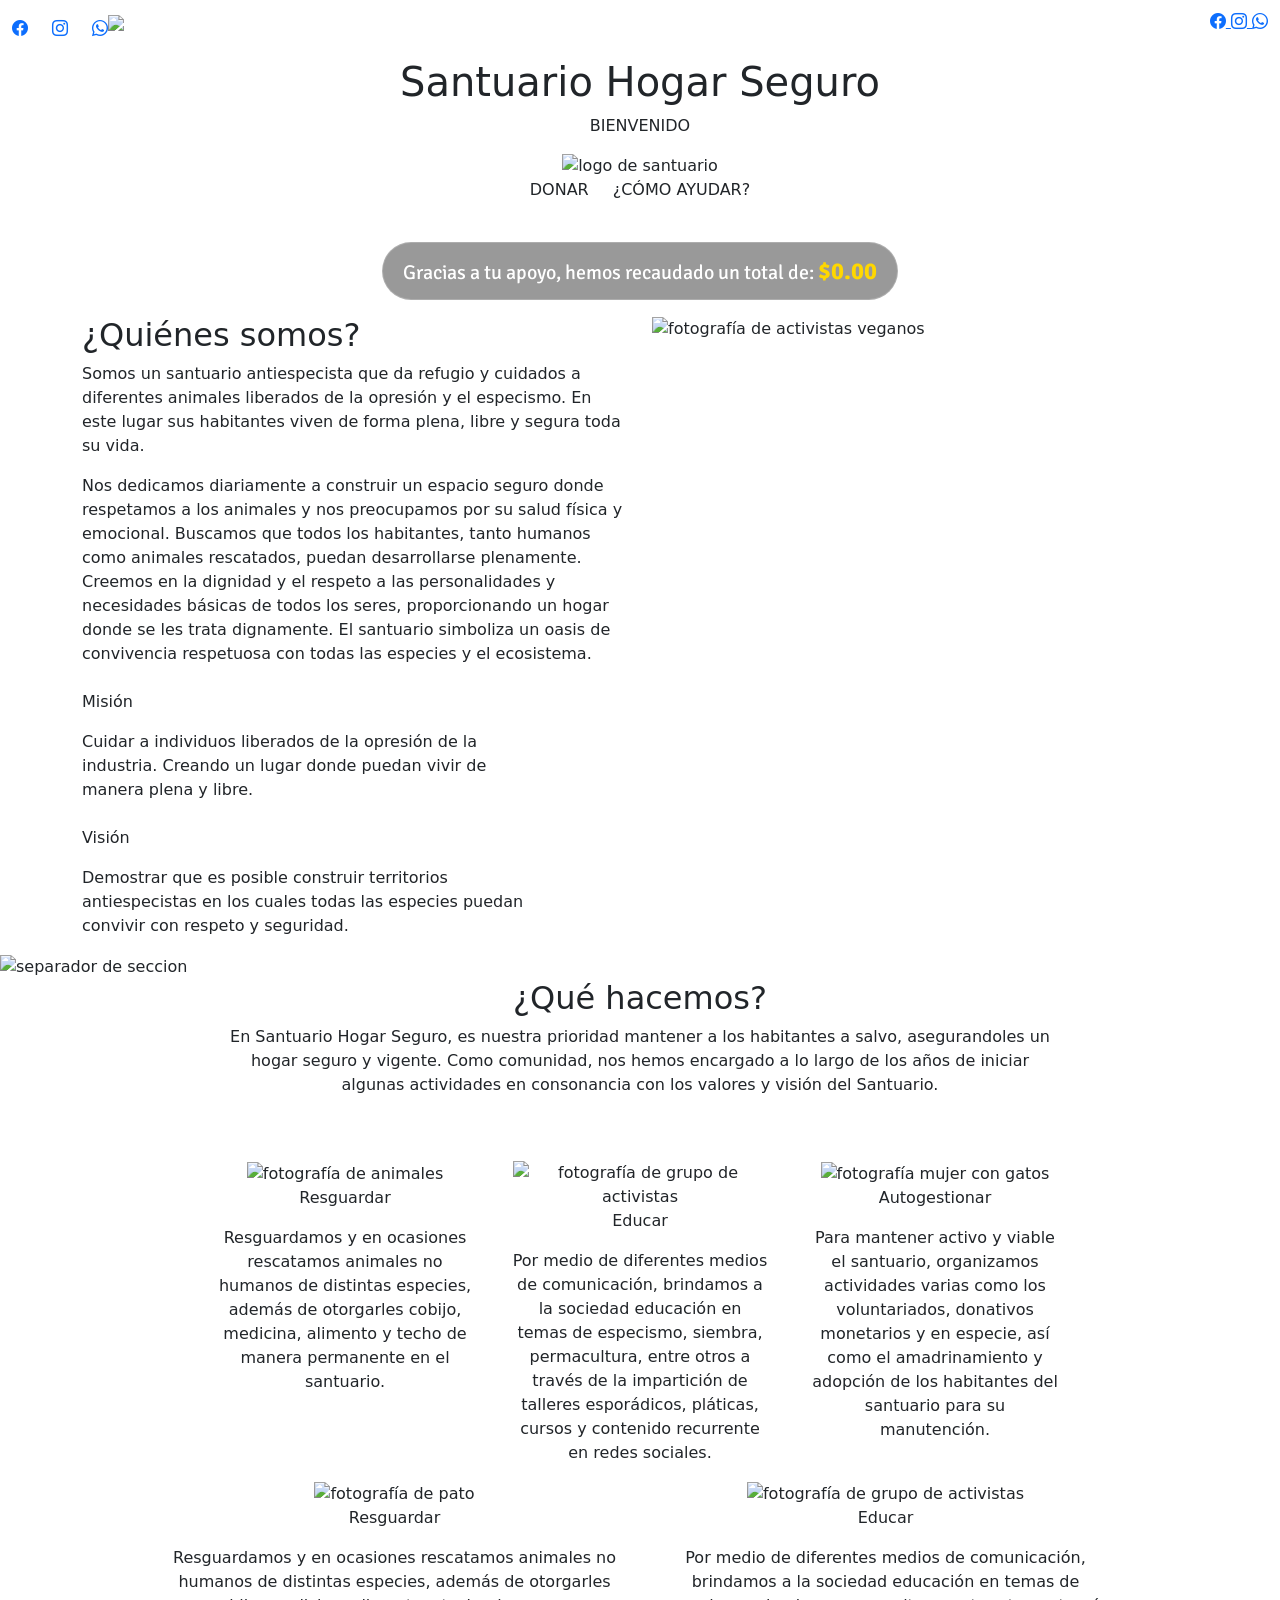
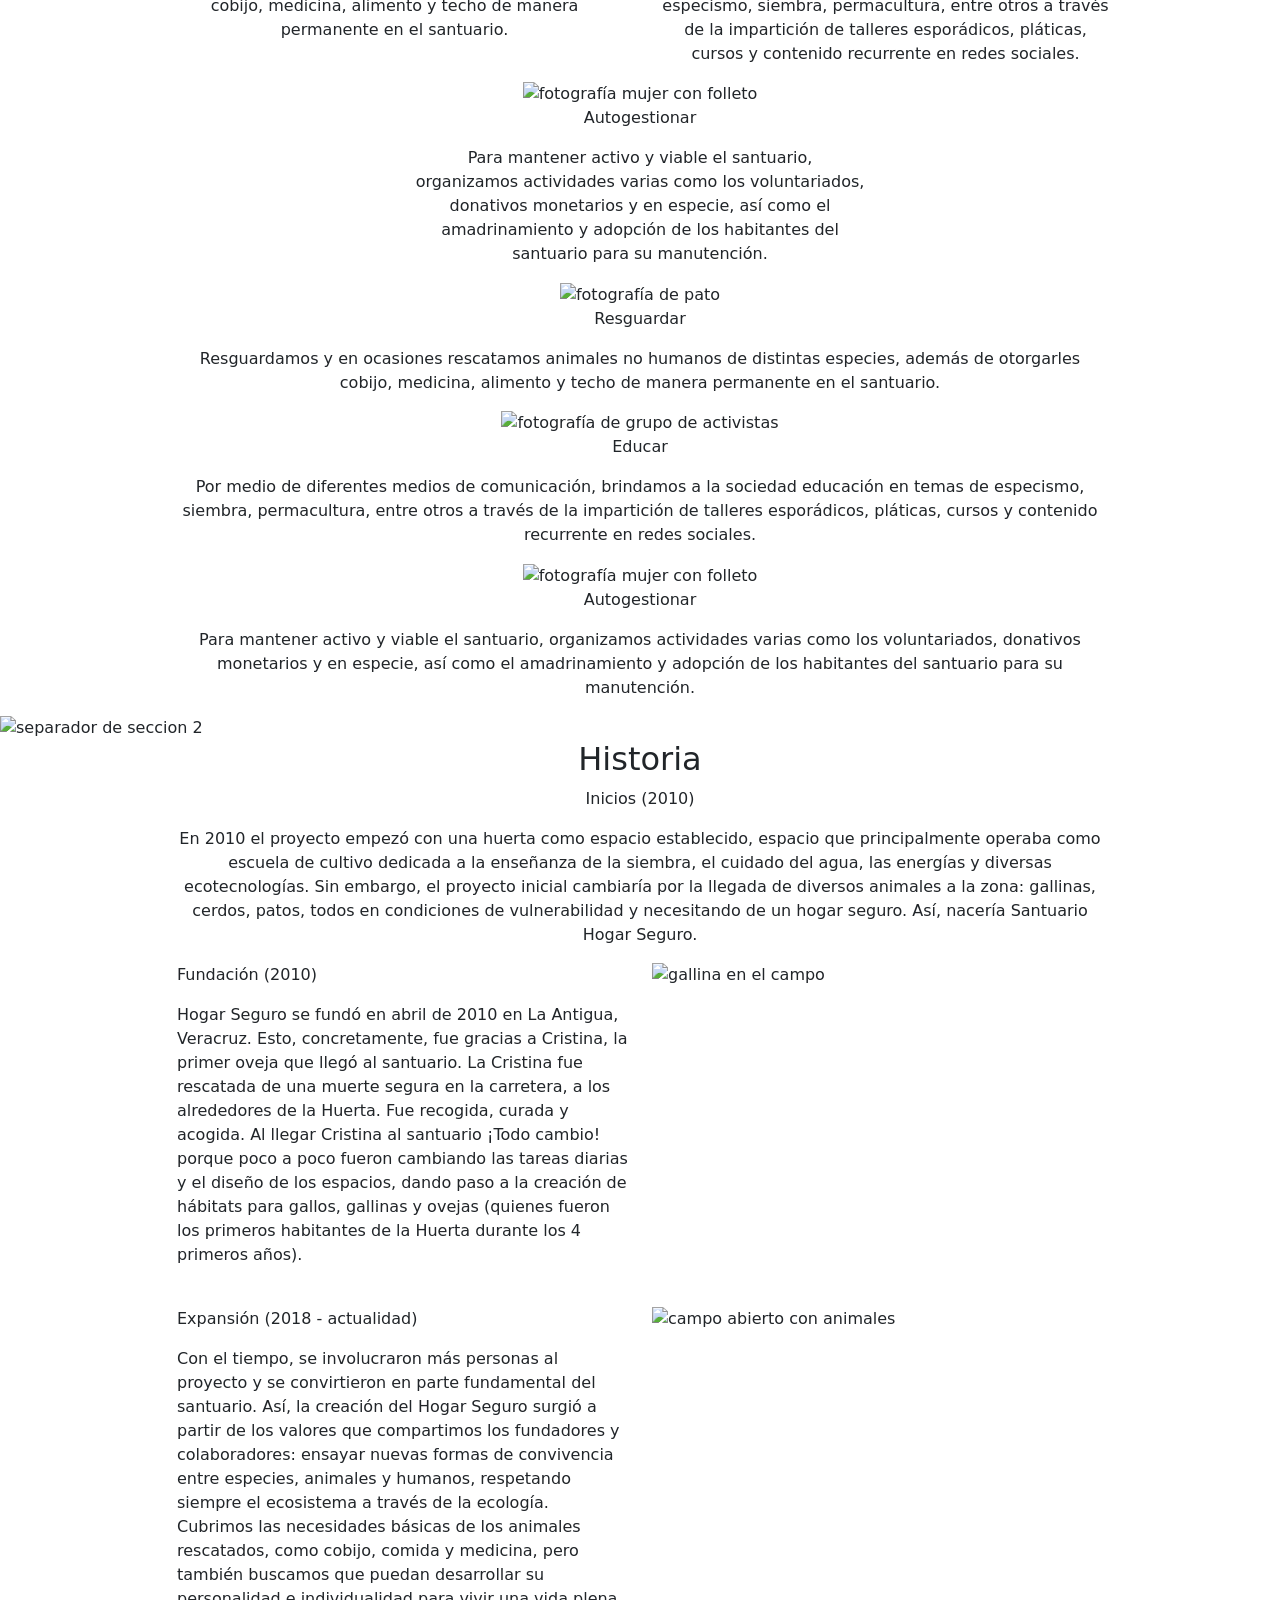
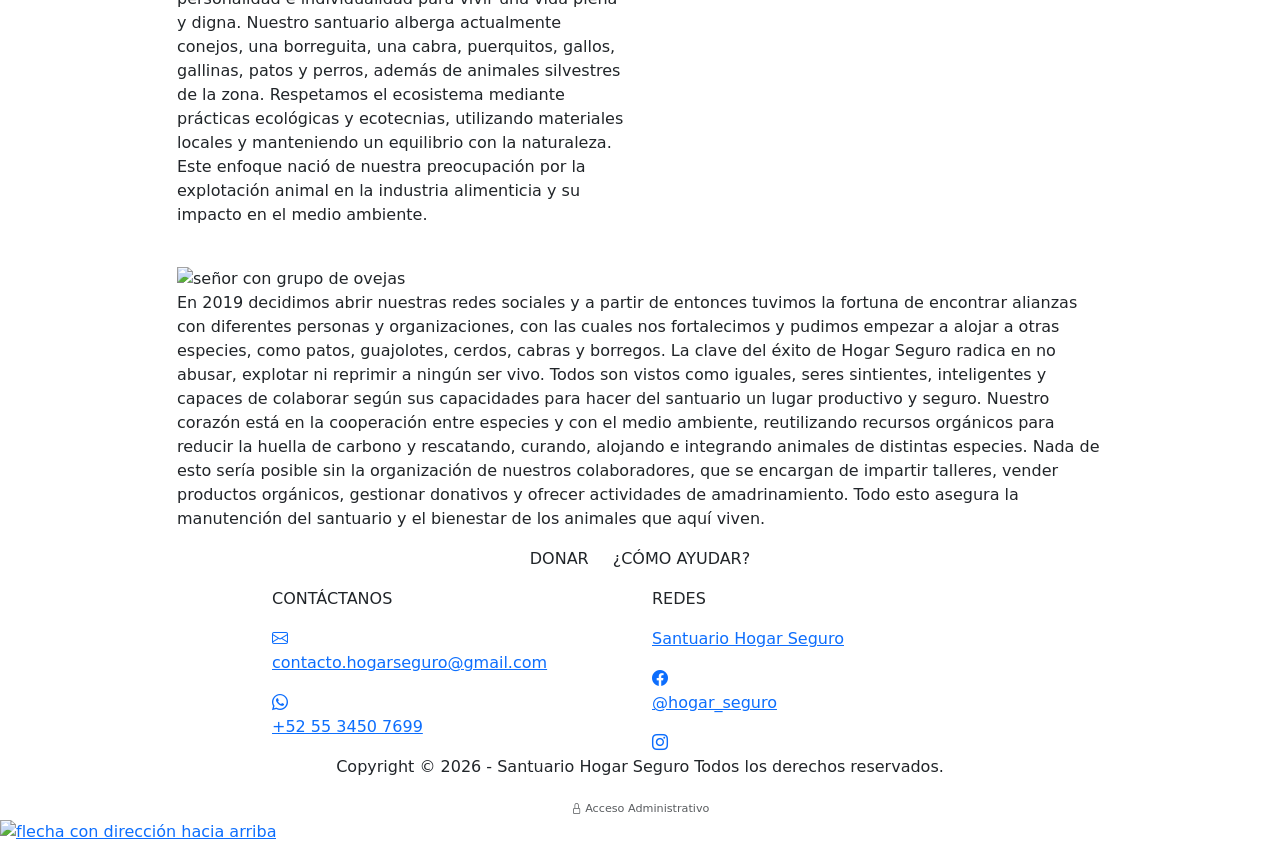
<file: src/main/resources/templates/index.html>
<!DOCTYPE html> <!--Estructura html 5-->
<html lang="es"> <!--Declaración lenguaje español-->

<head>
    <!--meta tags-->
    <meta charset="UTF-8">
    <meta name="viewport" content="width=device-width, initial-scale=1.0">
    <!--título-->
    <title>Inicio - Hogar Seguro</title>
    <!--meta descripción-->
    <meta name="description"
        content="Hogar Seguro es un refugio comprometido con el rescate animal y la educación sobre veganismo y antiespecismo. Conoce nuestra historia, cómo nos originamos y las actividades de nuestros colaboradores que trabajan incansablemente para brindar una vida segura a los animales rescatados mientras te contamos como nos dedicamos a la autogestión sostenible del santuario, promoviendo una comunidad de compasión y cuidado. Únete a nosotros y forma parte de este hermoso compromiso.">
    <!--favicon-->
    <link rel="icon" type="image/png" th:href="@{/favicon/favicon-96x96.png}" sizes="96x96" />
    <link rel="icon" type="image/svg+xml" th:href="@{/favicon/favicon.svg}" />
    <link rel="shortcut icon" th:href="@{/favicon/favicon.ico}" />
    <link rel="apple-touch-icon" sizes="180x180" th:href="@{/favicon/apple-touch-icon.png}" />
    <link rel="manifest" th:href="@{/favicon/site.webmanifest}" />
    <!--Tipografías-->
    <link rel="preconnect" href="https://fonts.googleapis.com">
    <link rel="preconnect" href="https://fonts.gstatic.com" crossorigin>
    <link href="https://fonts.googleapis.com/css2?family=Signika:wght@300..700&display=swap" rel="stylesheet">
    <link href="https://fonts.googleapis.com/css2?family=Open+Sans:ital,wght@0,300..800;1,300..800&display=swap"
        rel="stylesheet">
    <!--hoja de estilos bootstrap-->
    <link href="https://cdn.jsdelivr.net/npm/bootstrap@5.3.3/dist/css/bootstrap.min.css" rel="stylesheet"
        integrity="sha384-QWTKZyjpPEjISv5WaRU9OFeRpok6YctnYmDr5pNlyT2bRjXh0JMhjY6hW+ALEwIH" crossorigin="anonymous">
    <!--biblioteca iconos bootsrap-->
    <link rel="stylesheet" href="https://cdn.jsdelivr.net/npm/bootstrap-icons@1.11.3/font/bootstrap-icons.min.css">
    <!--hoja de estilos css-->
    <link rel="stylesheet" th:href="@{/css/style.css}">
</head>

<body>

<!--nav-->
    <!-- MÓDULO GENERAL NAVBAR BOOTSTRAP 5 -->
    <nav class="navbar navbar-expand-lg navbar-dark fondo-nav sticky-top" id="menu">

        <!-- CONTAINER O CONTAINER FLUID -->
        <div class="container-fluid nav-contenedor">

            <!--nav de arriba-->
            <div class="row align-items-center justify-content-end fila-nav">

                <div class="col-auto">
                    <a href="javascript:void(0);">
                        <i class="bi bi-facebook"></i>
                    </a>
                </div>

                <div class="col-auto">
                    <a href="javascript:void(0);">
                        <i class="bi bi-instagram"></i>
                    </a>
                </div>

                <div class="col-auto">
                    <a href="https://wa.me/1234567890" target="_blank">
                        <i class="bi bi-whatsapp"></i>
                    </a>
                </div>
            </div>


            <!--nav de abajo-->
            <!-- LOGO - PUEDE SER IMAGEN O TEXTO -->
            <a class="navbar-brand col-1" href="#">
                <img th:src="@{/imagenes/logo-nav.png}" alt="logo de santuario" class="img-fluid">
            </a>


            <!-- BOTÓN MENÚ DE HAMBURGUESA -->
            <button class="navbar-toggler collapsed" type="button" data-bs-toggle="collapse" data-bs-target="#menu02">
                <span class="navbar-toggler-icon"></span>
            </button>

            <!-- CONTENEDOR LISTA DE VÍNCULOS -->
            <div class="navbar-collapse ml-auto collapse mt-auto nav-abajo" id="menu02">
                <ul class="navbar-nav ms-auto mb-2 mb-lg-0 text-center hamburguesa-colapsado">
                    <!-- me-auto=IZQUIERDA / ms-auto=DERECHA -->
                    <li class="nav-item active">
                        <a class="nav-link inicio" th:href="@{/}">
                            INICIO <i class="bi bi-house-door-fill"></i>
                        </a>
                    </li>
                    <li class="nav-item">
                        <a class="nav-link habitantes" th:href="@{/habitantes}">
                            HABITANTES <i class="bi bi-piggy-bank"></i>
                        </a>
                    </li>
                    <li class="nav-item">
                        <a class="nav-link ayudar" th:href="@{/como-ayudar}">
                            ¿CÓMO AYUDAR? <i class="bi bi-chat-square-heart-fill"></i>
                        </a>
                    </li>

                    <li class="nav-abajo-redes">
                        <a href="javascript:void(0);">
                            <i class="bi bi-facebook"></i>
                        </a>
                        <a href="javascript:void(0);">
                            <i class="bi bi-instagram"></i>
                        </a>
                          <a href="https://wa.me/525534507699" target="_blank">
                            <i class="bi bi-whatsapp"></i>
                        </a>
                    </li>
                </ul>
            </div>
        </div>
    </nav>

<!--header-->
    <header>
        <!--img-hero con logo-->
        <div class="container-fluid hero-logo index">

            <div class="row text-center">
                <div class="col">
                    <h1>Santuario Hogar Seguro</h1>
                    <p class="bienvenido-p">BIENVENIDO</p>
                    <img th:src="@{/imagenes/logo.png}" alt="logo de santuario">
                </div>
            </div>

            <div class="row text-center justify-content-center">
                <div class="col-12 col-md-auto boton1">
                    <a th:href="@{/donar}">
                        <p>DONAR</p>
                    </a>
                </div>
                <div class="col-12 col-md-auto boton2">
                    <a th:href="@{/como-ayudar#seccion-como-ayudar}">
                        <p>¿CÓMO AYUDAR?</p>
                    </a>
                </div>
            </div>


            <!--MENSAJE MONTO RECAUDADO-->
            <div class="row text-center mt-4">
                <div class="col-12">
                    <p style="display: inline-block; background: rgba(0, 0, 0, 0.4); padding: 10px 20px; border-radius: 50px; color: white; font-family: 'Signika', sans-serif; font-size: 20px; border: 1px solid rgba(255,255,255,0.2);">
                        Gracias a tu apoyo, hemos recaudado un total de: 
                        <span style="color: #FFD700; font-weight: bold; font-size: 24px;" 
                              th:text="${#numbers.formatCurrency(totalCollected)}">
                              $0.00
                        </span> 
                    </p>
                </div>
            </div>



        </div>
    </header>

<!--section-1-quienes-->
    <section class="quienes-somos">
        <div class="container contenedor-quienes">
            <div class="row justify-content-center">

                <div class="col-lg-6">
                    <div class="row gy-2">

                        <div class="col-12">
                            <h2>¿Quiénes somos?</h2>
                            <p>Somos un santuario antiespecista que da refugio y cuidados a diferentes animales
                                liberados de la opresión y el especismo. En este lugar sus habitantes viven de forma
                                plena, libre y segura toda su vida.</p>
                            <p>Nos dedicamos diariamente a construir un espacio seguro donde respetamos a los animales y
                                nos preocupamos por su salud física y emocional. Buscamos que todos los habitantes,
                                tanto humanos como animales rescatados, puedan desarrollarse plenamente. Creemos en la
                                dignidad y el respeto a las personalidades y necesidades básicas de todos los seres,
                                proporcionando un hogar donde se les trata dignamente. El santuario simboliza un oasis
                                de convivencia respetuosa con todas las especies y el ecosistema.</p>
                        </div>

                        <div class="col-lg-11 col-xl-10 mision">
                            <p><span>Misión</span></p>
                            <p>Cuidar a individuos liberados de la opresión de la industria. Creando un lugar donde
                                puedan vivir de manera plena y libre.</p>
                        </div>
                        <div class="col-lg-11 col-xl-10 vision">
                            <p><span>Visión</span></p>
                            <p>Demostrar que es posible construir territorios antiespecistas en los cuales todas las
                                especies puedan convivir con respeto y seguridad.</p>
                        </div>

                    </div>
                </div>

                <div class="col-lg-6 imagen-quienes">
                    <img th:src="@{/imagenes/quienes.jpg}" alt="fotografía de activistas veganos" class="img-fluid">
                </div>

            </div>
        </div>

        <div class="container-fluid px-0">
            <div class="row mx-0">
                <div class="col px-0">
                    <img th:src="@{/imagenes/sep1.jpg}" alt="separador de seccion">
                </div>
            </div>
        </div>

    </section>


<!--section-2-que-->
    <section class="que-hacemos">

        <div class="container contenedor-que">

            <div class="row justify-content-center text-center pb-5">

                <div class="col-12 col-md-10 col-lg-9">
                    <h2>¿Qué hacemos?</h2>
                    <p class="p-inicial">En Santuario Hogar Seguro, es nuestra prioridad mantener a los habitantes
                        a salvo,
                        asegurandoles un hogar seguro y vigente. Como comunidad,
                        nos hemos encargado a lo largo de los años de iniciar algunas actividades en consonancia con
                        los
                        valores y visión del Santuario.</p>
                </div>

            </div>


            <!--cajas abajo-->
            <!--1 estructura cajas (col-xl-3)-->
            <div class="container que-position-relative uno">

                <div class="row rectangulo-que">
                    <div class="col"></div>
                </div>

                <div class="row justify-content-center text-center cuadros que-position-relative">

                    <div class="col-10 col-md-5 col-xl-3 mx-2 cuadro-1">
                        <img th:src="@{/imagenes/resguardar.jpg}" alt="fotografía de animales">
                        <p><span>Resguardar</span></p>
                        <p>Resguardamos y en ocasiones rescatamos animales no humanos de distintas especies, además de
                            otorgarles cobijo, medicina, alimento y techo de manera permanente en el santuario.</p>
                    </div>

                    <div class="col-10 col-md-5 col-xl-3 mx-2 cuadro-2">
                        <img th:src="@{/imagenes/educar.jpg}" alt="fotografía de grupo de activistas">
                        <p><span>Educar</span></p>
                        <p>Por medio de diferentes medios de comunicación, brindamos a la sociedad educación en temas de
                            especismo, siembra, permacultura, entre otros a través de la impartición de talleres
                            esporádicos, pláticas, cursos y contenido recurrente en redes sociales.</p>
                    </div>

                    <div class="col-10 col-md-5 col-xl-3 mx-2 cuadro-3">
                        <img th:src="@{/imagenes/autogestionar.jpg}" alt="fotografía mujer con gatos">
                        <p><span>Autogestionar</span></p>
                        <p>Para mantener activo y viable el santuario, organizamos actividades varias como los
                            voluntariados, donativos monetarios y en especie, así como el amadrinamiento y adopción de
                            los
                            habitantes del santuario para su manutención.</p>
                    </div>

                </div>
            </div>

        </div>


        <!--2 estructura cajas (col-md-5)-->
        <div class="container que-position-relative dos">

            <div class="row rectangulo-que">
                <div class="col"></div>
            </div>

            <div class="row justify-content-center text-center cuadros que-position-relative">

                <div class="col-10 col-md-5 mx-2 cuadro-1">
                    <img th:src="@{/imagenes/resguardar.jpg}" alt="fotografía de pato">
                    <p><span>Resguardar</span></p>
                    <p>Resguardamos y en ocasiones rescatamos animales no humanos de distintas especies, además de
                        otorgarles cobijo, medicina, alimento y techo de manera permanente en el santuario.</p>
                </div>

                <div class="col-10 col-md-5 mx-2 cuadro-2">
                    <img th:src="@{/imagenes/educar.jpg}" alt="fotografía de grupo de activistas">
                    <p><span>Educar</span></p>
                    <p>Por medio de diferentes medios de comunicación, brindamos a la sociedad educación en temas de
                        especismo, siembra, permacultura, entre otros a través de la impartición de talleres
                        esporádicos, pláticas, cursos y contenido recurrente en redes sociales.</p>
                </div>

            </div>

        </div>


        <div class="container que-position-relative dos">

            <div class="row rectangulo-que">
                <div class="col"></div>
            </div>

            <div class="row justify-content-center text-center cuadros que-position-relative">

                <div class="col-10 col-md-5 mx-2 cuadro-3">
                    <img th:src="@{/imagenes/autogestionar.jpg}" alt="fotografía mujer con folleto">
                    <p><span>Autogestionar</span></p>
                    <p>Para mantener activo y viable el santuario, organizamos actividades varias como los
                        voluntariados, donativos monetarios y en especie, así como el amadrinamiento y adopción de
                        los
                        habitantes del santuario para su manutención.</p>
                </div>

            </div>

        </div>


        <!--3 estrucutra cajas (col-12)-->
        <div class="container que-position-relative tres">

            <div class="row rectangulo-que">
                <div class="col"></div>
            </div>

            <div class="row justify-content-center text-center cuadros que-position-relative">

                <div class="col-10 mx-2 cuadro-1">
                    <img th:src="@{/imagenes/resguardar.jpg}" alt="fotografía de pato">
                    <p><span>Resguardar</span></p>
                    <p>Resguardamos y en ocasiones rescatamos animales no humanos de distintas especies, además de
                        otorgarles cobijo, medicina, alimento y techo de manera permanente en el santuario.</p>
                </div>

            </div>

        </div>


        <div class="container que-position-relative tres">

            <div class="row rectangulo-que">
                <div class="col"></div>
            </div>

            <div class="row justify-content-center text-center cuadros que-position-relative">

                <div class="col-10 mx-2 cuadro-2">
                    <img th:src="@{/imagenes/educar.jpg}" alt="fotografía de grupo de activistas">
                    <p><span>Educar</span></p>
                    <p>Por medio de diferentes medios de comunicación, brindamos a la sociedad educación en temas de
                        especismo, siembra, permacultura, entre otros a través de la impartición de talleres
                        esporádicos, pláticas, cursos y contenido recurrente en redes sociales.</p>
                </div>

            </div>

        </div>


        <div class="container que-position-relative tres">

            <div class="row rectangulo-que">
                <div class="col"></div>
            </div>

            <div class="row justify-content-center text-center cuadros que-position-relative">

                <div class="col-10 mx-2 cuadro-3">
                    <img th:src="@{/imagenes/autogestionar.jpg}" alt="fotografía mujer con folleto">
                    <p><span>Autogestionar</span></p>
                    <p>Para mantener activo y viable el santuario, organizamos actividades varias como los
                        voluntariados, donativos monetarios y en especie, así como el amadrinamiento y adopción de
                        los
                        habitantes del santuario para su manutención.</p>
                </div>

            </div>

        </div>


        <!--separador-->
        <div class="container-fluid px-0">
            <div class="row mx-0">
                <div class="col px-0">
                    <img th:src="@{/imagenes/sep3.jpg}" alt="separador de seccion 2" class="img-fluid">
                </div>
            </div>
        </div>

    </section>


<!--section-3-historia-->
    <section class="historia">

        <div class="container contenedor-historia">

            <div class="row justify-content-center text-center fila-historia1">
                <div class="col-md-10 col-xl-10">
                    <h2>Historia</h2>
                    <p><span>Inicios (2010)</span></p>
                    <p>En 2010 el proyecto empezó con una huerta como espacio establecido, espacio que
                        principalmente
                        operaba como
                        escuela de cultivo dedicada a la enseñanza de la siembra, el cuidado del agua, las
                        energías
                        y diversas ecotecnologías.
                        Sin embargo, el proyecto inicial cambiaría por la llegada de diversos animales a la zona:
                        gallinas, cerdos, patos, todos
                        en condiciones de vulnerabilidad y necesitando de un hogar seguro. Así, nacería Santuario
                        Hogar Seguro.</p>
                </div>
            </div>

            <div class="row justify-content-center mb-4">
                <div class="col-md-10 col-xl-5 col-fundacion">
                    <p><span>Fundación (2010)</span></p>
                    <p>Hogar Seguro se fundó en abril de 2010 en La Antigua, Veracruz. Esto,
                        concretamente,
                        fue gracias a Cristina, la primer oveja que llegó al santuario. La Cristina fue rescatada de
                        una
                        muerte segura en la carretera, a los alrededores de la Huerta. Fue recogida, curada y
                        acogida.

                        Al llegar Cristina al santuario ¡Todo cambio! porque poco a poco fueron cambiando las tareas
                        diarias y el diseño de los espacios, dando paso a la creación de hábitats para gallos,
                        gallinas
                        y ovejas (quienes fueron los primeros habitantes
                        de la Huerta durante los 4 primeros años). </p>
                </div>
                <div class="col-md-10 col-xl-5">
                    <img th:src="@{/imagenes/gallina.jpg}" alt="gallina en el campo" class="w-100">
                </div>
            </div>

            <div class="row justify-content-center mb-4">
                <div class="col-md-10 col-xl-5 col-expansion">
                    <p><span>Expansión (2018 - actualidad)</span></p>
                    <p>Con el tiempo, se involucraron más personas al proyecto
                        y se convirtieron en parte fundamental del santuario.

                        Así, la creación del Hogar Seguro surgió a
                        partir de los valores que compartimos los fundadores y colaboradores: ensayar nuevas formas
                        de
                        convivencia
                        entre especies, animales y humanos, respetando siempre
                        el ecosistema a través de la ecología. Cubrimos las necesidades básicas de los animales
                        rescatados, como
                        cobijo, comida y medicina, pero también buscamos que puedan desarrollar su personalidad e
                        individualidad para
                        vivir una vida plena y digna.

                        Nuestro santuario alberga actualmente conejos, una borreguita, una cabra, puerquitos,
                        gallos,
                        gallinas, patos
                        y perros, además de animales silvestres de la zona. Respetamos el ecosistema mediante
                        prácticas
                        ecológicas y ecotecnias, utilizando materiales locales y manteniendo un equilibrio con
                        la
                        naturaleza. Este enfoque nació de nuestra preocupación por la explotación animal en
                        la industria alimenticia y su impacto en el medio ambiente.</p>
                </div>

                <div class="col-md-10 col-xl-5">
                    <img th:src="@{/imagenes/historia-2.jpg}" alt="campo abierto con animales" class="w-100">
                </div>
            </div>

            <div class="row justify-content-center">
                <div class="col-md-10 col-2018">
                    <img th:src="@{/imagenes/historia-3.jpg}" alt="señor con grupo de ovejas" class="img-fluid">
                    <p>En 2019 decidimos abrir nuestras redes sociales y a partir de entonces tuvimos la fortuna de
                        encontrar alianzas con diferentes personas y organizaciones, con las cuales nos fortalecimos
                        y
                        pudimos empezar a alojar a otras especies, como patos, guajolotes, cerdos, cabras y
                        borregos.

                        La clave del éxito de Hogar Seguro radica en no abusar, explotar ni reprimir a ningún
                        ser
                        vivo. Todos son vistos como iguales, seres sintientes, inteligentes y capaces de colaborar
                        según
                        sus capacidades para hacer del santuario un lugar productivo y seguro. Nuestro corazón está
                        en
                        la cooperación entre especies y con el medio ambiente, reutilizando recursos orgánicos para
                        reducir la huella de carbono y rescatando, curando, alojando e integrando animales de
                        distintas
                        especies.

                        Nada de esto sería posible sin la organización de nuestros colaboradores, que se encargan de
                        impartir talleres, vender productos orgánicos, gestionar donativos y ofrecer actividades de
                        amadrinamiento. Todo esto asegura la manutención del santuario y el bienestar de los
                        animales
                        que aquí viven.
                    </p>
                </div>

            </div>
        </div>


        <div class="container contenedor-botones">
            <div class="row text-center justify-content-center">
                <div class="col-12 col-md-auto boton1">
                    <a th:href="@{/donar}">
                        <p>DONAR</p>
                    </a>
                </div>
                <div class="col-12 col-md-auto boton2">
                    <a th:href="@{/como-ayudar#seccion-como-ayudar}">
                        <p>¿CÓMO AYUDAR?</p>
                    </a>
                </div>
            </div>
        </div>

    </section>


<!--footer-->
    <footer>
        <div class="container">

            <div class="row justify-content-center">

                <div class="col-auto col-xl-4 columna1">
                    <p class="contactanos">CONTÁCTANOS</p>
                    <div class="icono-texto contacta">
                        <a href="mailto:contacto.hogarseguro@gmail.com" target="_blank">
                            <i class="bi bi-envelope"></i>
                            <p>contacto.hogarseguro@gmail.com</p>
                        </a>
                    </div>

                    <div class="icono-texto contacta">
                        <a href="https://wa.me/525534507699" target="_blank">
                            <i class="bi bi-whatsapp"></i>
                            <p>+52 55 3450 7699</p>
                        </a>
                    </div>
                </div>

                <div class="col-auto col-md-5 col-xl-4 columna2">
                    <p class="redes">REDES</p>
                    <div class="icono-texto media">
                        <a href="javascript:void(0);">
                            <p>Santuario Hogar Seguro</p>
                            <i class="bi bi-facebook"></i>
                        </a>
                    </div>

                    <div class="icono-texto media">
                        <a href="javascript:void(0);">
                            <p>@hogar_seguro</p>
                            <i class="bi bi-instagram"></i>
                        </a>
                    </div>
                </div>
            </div>

            <div class="row justify-content-center text-center">
                <div class="col-9 col-md-8 copy">
                    <p>Copyright © 2026 - Santuario Hogar Seguro Todos los derechos reservados.</p>
                    <a th:href="@{/login}" class="text-decoration-none text-muted" style="font-size: 0.7rem;">
                        <i class="bi bi-lock"></i> Acceso Administrativo
                    </a>
                </div>
            </div>

        </div>
    </footer>


<!--flecha fija-->
    <a href="#menu02" class="hacia-arriba">
        <img th:src="@{/imagenes/flecha-fija.png}" alt="flecha con dirección hacia arriba">
    </a>



<!--script smooth scrolling-->
    <script src="https://ajax.googleapis.com/ajax/libs/jquery/3.3.1/jquery.min.js"></script>
    <script>
        $(document).ready(function () {
            // Add smooth scrolling to all links
            $("a").on('click', function (event) {
                // Make sure this.hash has a value before overriding default behavior
                if (this.hash !== "" && $(this.hash).length) {
                    // Prevent default anchor click behavior
                    event.preventDefault();

                    // Store hash
                    var hash = this.hash;

                    // Using jQuery's animate() method to add smooth page scroll
                    // The optional number (800) specifies the number of milliseconds it takes to scroll to the specified area
                    $('html, body').animate({
                        scrollTop: $(hash).offset().top
                    }, 800, function () {
                        // Add hash (#) to URL when done scrolling (default click behavior)
                        window.location.hash = hash;
                    });
                } // End if
            });
        });
    </script>


<!--script bootstrap 5-->
    <script src="https://cdn.jsdelivr.net/npm/@popperjs/core@2.11.8/dist/umd/popper.min.js"
        integrity="sha384-I7E8VVD/ismYTF4hNIPjVp/Zjvgyol6VFvRkX/vR+Vc4jQkC+hVqc2pM8ODewa9r"
        crossorigin="anonymous"></script>
    <script src="https://cdn.jsdelivr.net/npm/bootstrap@5.3.3/dist/js/bootstrap.min.js"
        integrity="sha384-0pUGZvbkm6XF6gxjEnlmuGrJXVbNuzT9qBBavbLwCsOGabYfZo0T0to5eqruptLy"
        crossorigin="anonymous"></script>


</body>

</html>
</file>
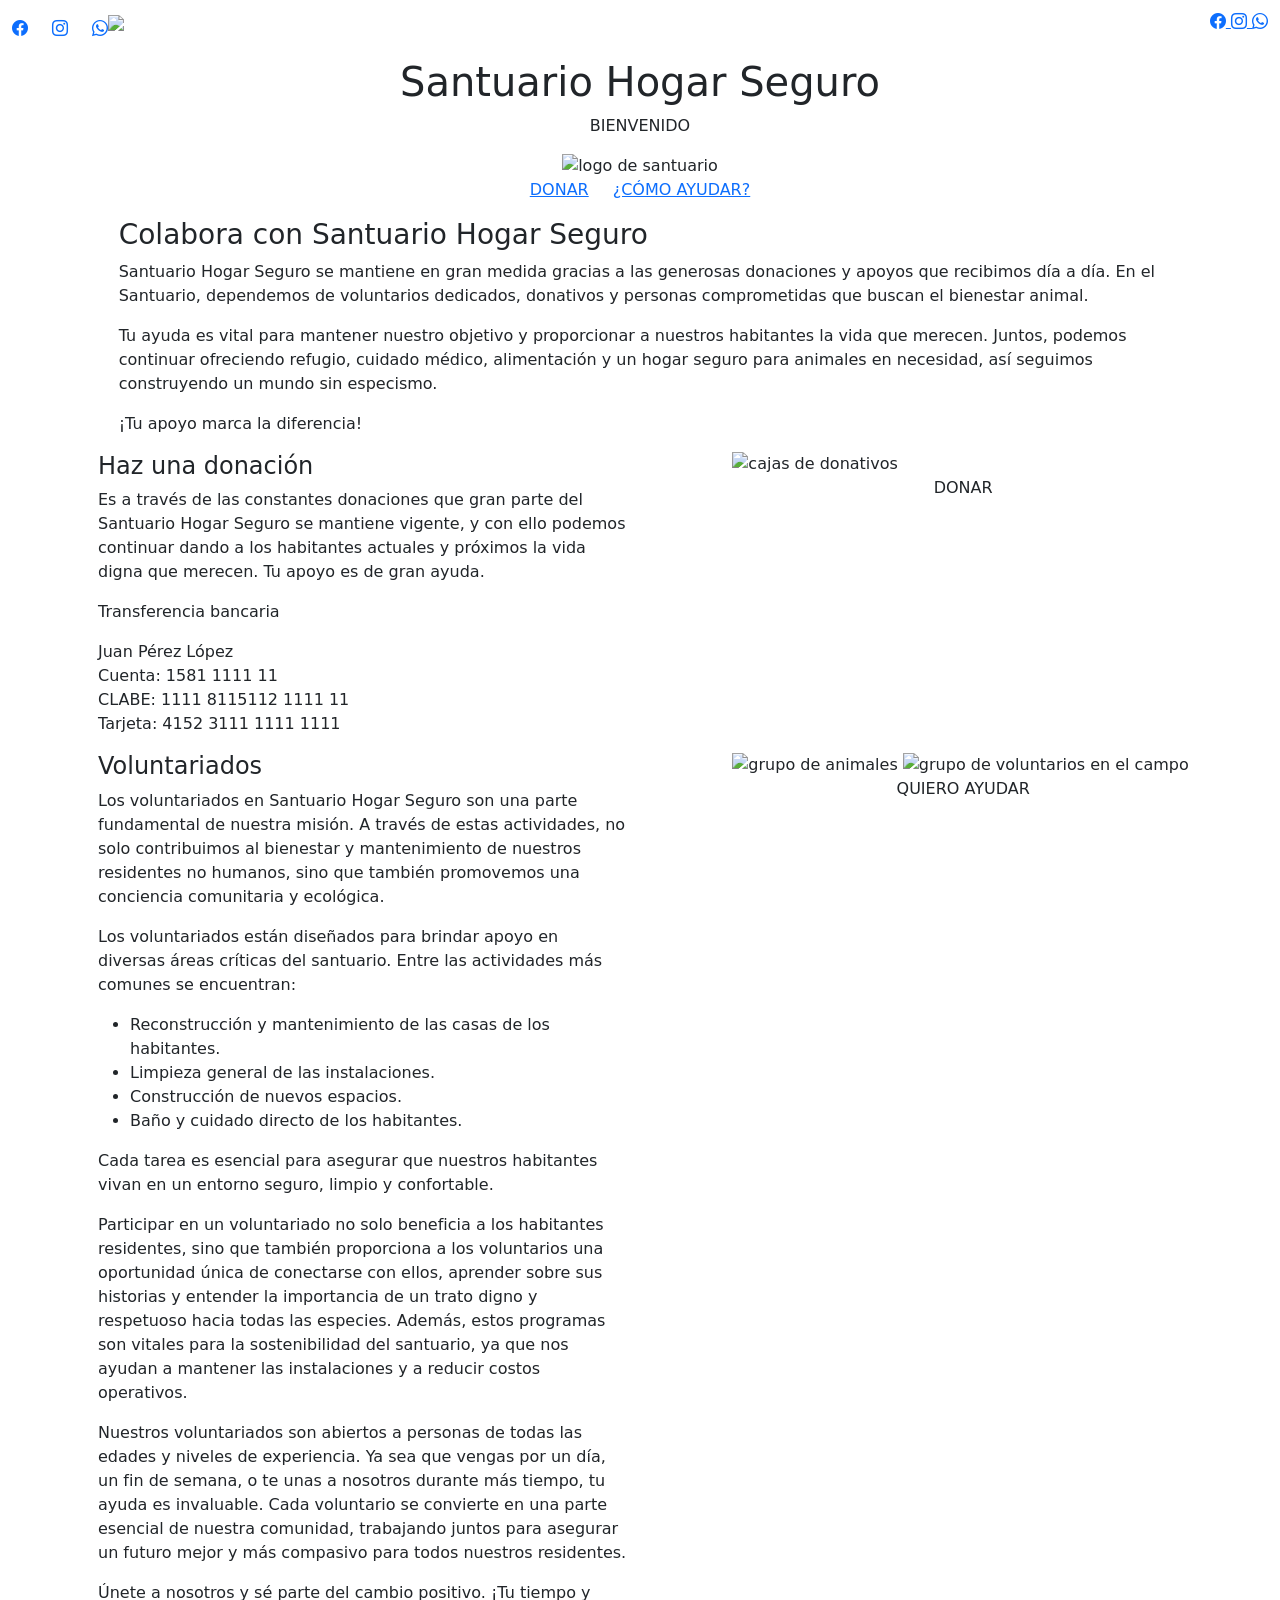
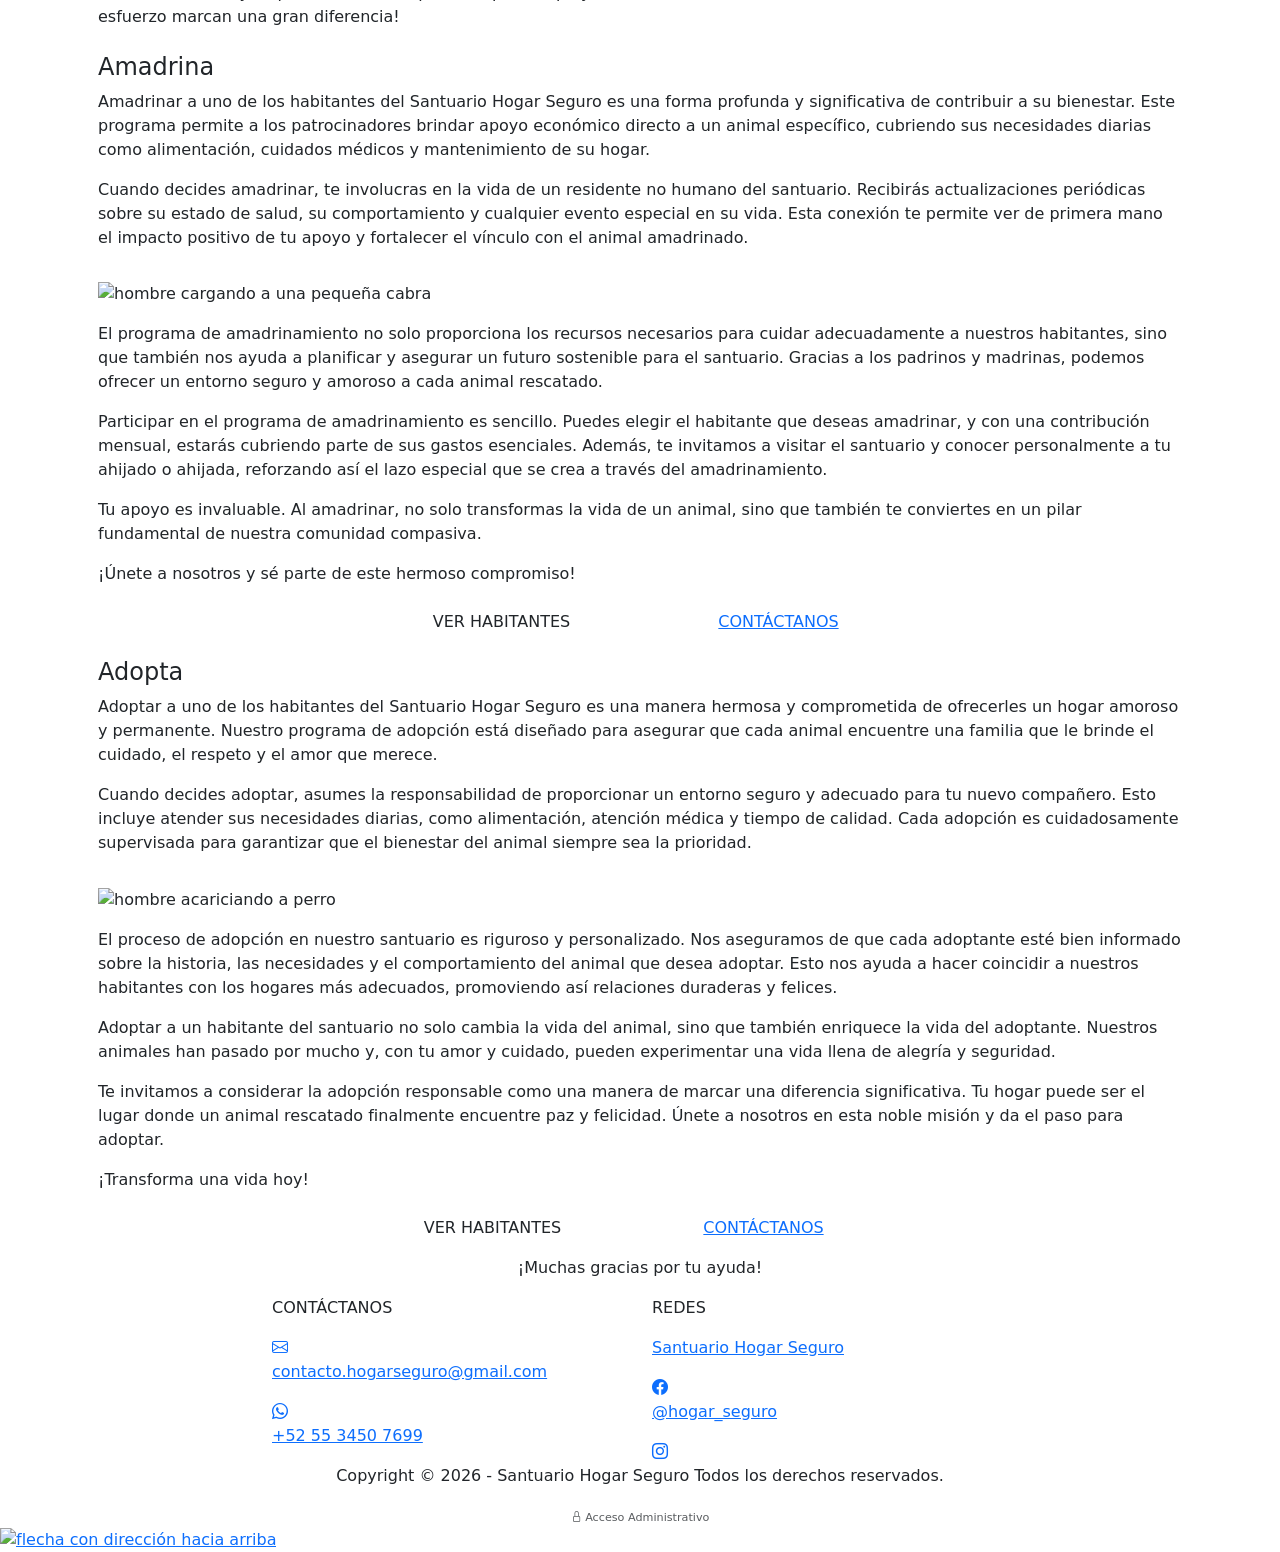
<file: src/main/resources/templates/como-ayudar.html>
<!DOCTYPE html> <!--Estructura html 5-->
<html lang="es"> <!--Declaración lenguaje español-->

<head>
    <!--meta tags-->
    <meta charset="UTF-8">
    <meta name="viewport" content="width=device-width, initial-scale=1.0">
    <!--título-->
    <title>¿Cómo ayudar? - Hogar Seguro</title>
    <!--meta descripción-->
    <meta name="description"
        content="Descubre cómo puedes apoyar al Santuario Hogar Seguro y su misión de rescate y cuidado animal. Explora diversas formas de colaborar, desde voluntariados y donaciones hasta programas de amadrinamiento y adopción. Tu apoyo es vital para continuar nuestras actividades y crear un mundo mejor para los animales. Únete a nuestra comunidad y marca la diferencia.">
    <!--favicon-->
    <link rel="icon" type="image/png" th:href="@{/favicon/favicon-96x96.png}" sizes="96x96" />
    <link rel="icon" type="image/svg+xml" th:href="@{/favicon/favicon.svg}" />
    <link rel="shortcut icon" th:href="@{/favicon/favicon.ico}" />
    <link rel="apple-touch-icon" sizes="180x180" th:href="@{/favicon/apple-touch-icon.png}" />
    <link rel="manifest" th:href="@{/favicon/site.webmanifest}" />
    <!--Tipografías-->
    <link rel="preconnect" href="https://fonts.googleapis.com">
    <link rel="preconnect" href="https://fonts.gstatic.com" crossorigin>
    <link href="https://fonts.googleapis.com/css2?family=Signika:wght@300..700&display=swap" rel="stylesheet">
    <link href="https://fonts.googleapis.com/css2?family=Open+Sans:ital,wght@0,300..800;1,300..800&display=swap"
        rel="stylesheet">
    <!--hoja de estilos bootstrap-->
    <link href="https://cdn.jsdelivr.net/npm/bootstrap@5.3.3/dist/css/bootstrap.min.css" rel="stylesheet"
        integrity="sha384-QWTKZyjpPEjISv5WaRU9OFeRpok6YctnYmDr5pNlyT2bRjXh0JMhjY6hW+ALEwIH" crossorigin="anonymous">
    <!--biblioteca iconos bootsrap-->
    <link rel="stylesheet" href="https://cdn.jsdelivr.net/npm/bootstrap-icons@1.11.3/font/bootstrap-icons.min.css">
    <!--hoja de estilos css-->
    <link rel="stylesheet" th:href="@{/css/style.css}">
</head>

<body>

<!--nav-->
    <!-- MÓDULO GENERAL NAVBAR BOOTSTRAP 5 -->
    <nav class="navbar navbar-expand-lg navbar-dark fondo-nav sticky-top" id="menu">

        <!-- CONTAINER O CONTAINER FLUID -->
        <div class="container-fluid nav-contenedor">

            <!--nav de arriba-->
            <div class="row align-items-center justify-content-end fila-nav">

                <div class="col-auto">
                     <a href="javascript:void(0);">
                        <i class="bi bi-facebook"></i>
                    </a>
                </div>

                <div class="col-auto">
                     <a href="javascript:void(0);">
                        <i class="bi bi-instagram"></i>
                    </a>
                </div>

                <div class="col-auto">
                     <a href="https://wa.me/1234567890" target="_blank">
                        <i class="bi bi-whatsapp"></i>
                    </a>
                </div>
            </div>


            <!--nav de abajo-->
            <!-- LOGO - PUEDE SER IMAGEN O TEXTO -->
            <a class="navbar-brand col-1" href="#">
                <img th:src="@{/imagenes/logo-nav.png}" alt="logo de santuario" class="img-fluid">
            </a>


            <!-- BOTÓN MENÚ DE HAMBURGUESA -->
            <button class="navbar-toggler collapsed" type="button" data-bs-toggle="collapse" data-bs-target="#menu02">
                <span class="navbar-toggler-icon"></span>
            </button>

            <!-- CONTENEDOR LISTA DE VÍNCULOS -->
            <div class="navbar-collapse ml-auto collapse mt-auto nav-abajo" id="menu02">
                <ul class="navbar-nav ms-auto mb-2 mb-lg-0 text-center hamburguesa-colapsado">
                    <!-- me-auto=IZQUIERDA / ms-auto=DERECHA -->
                    <li class="nav-item">
                        <a class="nav-link inicio" th:href="@{/}">
                            INICIO <i class="bi bi-house-door-fill"></i>
                        </a>
                    </li>
                    <li class="nav-item">
                        <a class="nav-link habitantes" th:href="@{/habitantes}">
                            HABITANTES <i class="bi bi-piggy-bank"></i>
                        </a>
                    </li>
                    <li class="nav-item active">
                        <a class="nav-link ayudar" th:href="@{/como-ayudar}">
                            ¿CÓMO AYUDAR? <i class="bi bi-chat-square-heart-fill"></i>
                        </a>
                    </li>

                    <li class="nav-abajo-redes">
                        <a href="javascript:void(0);">
                            <i class="bi bi-facebook"></i>
                        </a>
                        <a href="javascript:void(0);">
                            <i class="bi bi-instagram"></i>
                        </a>
                        <a href="https://wa.me/525534507699" target="_blank">
                            <i class="bi bi-whatsapp"></i>
                        </a>
                    </li>
                </ul>
            </div>
        </div>
    </nav>

<!--header-->
    <header class="header-ayudar">
        <!--img-hero con logo-->
        <div class="container-fluid hero-logo como-ayudar-inicio">

            <div class="row text-center">
                <div class="col">
                    <h1>Santuario Hogar Seguro</h1>
                    <p class="bienvenido-p">BIENVENIDO</p>
                    <img th:src="@{/imagenes/logo.png}" alt="logo de santuario">
                </div>
            </div>

            <div class="row text-center justify-content-center ayudar-boton-header">
                <div class="col-12 col-md-auto boton1">
                    <a href="">
                        <p>DONAR</p>
                    </a>
                </div>
                <div class="col-12 col-md-auto boton2" id="seccion-como-ayudar">
                    <a href="">
                        <p>¿CÓMO AYUDAR?</p>
                    </a>
                </div>
            </div>

        </div>

    </header>

<!--section-1-colabora-->
    <section class="colabora">

        <div class="container-fluid contenedor-colabora-1">
            <div class="row justify-content-center text-start">
                <div class="col-11 col-md-10 col-xxl-8">
                    <h3>Colabora con Santuario Hogar Seguro</h3>
                    <p class="p-inicial">Santuario Hogar Seguro se mantiene en gran medida gracias a las generosas
                        donaciones y apoyos que recibimos día a día. En el Santuario, dependemos de voluntarios
                        dedicados, donativos y personas comprometidas que buscan el bienestar animal. </p>

                    <p class="p-inicial">Tu ayuda es vital para mantener nuestro objetivo y proporcionar a nuestros
                        habitantes la vida que merecen. Juntos, podemos continuar ofreciendo refugio, cuidado médico,
                        alimentación y un hogar seguro para animales en necesidad, así seguimos construyendo un mundo
                        sin especismo.</p>

                    <p class="p-inicial diferencia">¡Tu apoyo marca la diferencia!</p>
                </div>
            </div>
        </div>

        <div class="container contenedor-colabora">
            <div class="row fila-colabora mx-1">
                <div class="col-lg-6 ">
                    <h4>Haz una donación</h4>
                    <p>Es a través de las constantes donaciones que gran parte del Santuario Hogar Seguro se
                        mantiene
                        vigente, y con ello podemos continuar dando a los habitantes actuales y próximos la vida digna
                        que
                        merecen. Tu apoyo es de gran ayuda.</p>
                    <p class="transferencia">Transferencia bancaria</p>
                    <p>Juan Pérez López <br> <span class="subrayado">Cuenta:</span> 1581 1111 11 <br> <span
                            class="subrayado">CLABE:</span> 1111 8115112 1111 11 <br>
                        <span class="subrayado">Tarjeta:</span>
                        4152 3111 1111 1111
                    </p>
                </div>

                <div class="col-lg-5 px-0 ms-auto col-donar">

                    <img th:src="@{/imagenes/dona.jpg}" alt="cajas de donativos">

                    <div class="row justify-content-center text-center col-donar-boton">
                        <div class="col-5 boton1">
                            <a th:href="@{/donar}">
                                <p>DONAR</p>
                            </a>
                        </div>
                    </div>

                </div>

            </div>

            <div class="row fila-colabora mx-1">
                <div class="col-lg-6">
                    <h4>Voluntariados</h4>
                    <p>Los voluntariados en Santuario Hogar Seguro son una parte fundamental de nuestra misión. A
                        través de estas actividades, no solo contribuimos al bienestar y mantenimiento de nuestros
                        residentes no humanos, sino que también promovemos una conciencia comunitaria y ecológica.</p>

                    <p>Los voluntariados están diseñados para brindar apoyo en diversas áreas críticas del santuario.
                        Entre las actividades más comunes se encuentran:
                    <ul>
                        <li>Reconstrucción y mantenimiento de las casas de los habitantes.</li>
                        <li>Limpieza general de las instalaciones.</li>
                        <li>Construcción de nuevos espacios.</li>
                        <li>Baño y cuidado directo de los habitantes.</li>
                    </ul>

                    <p>Cada tarea es esencial para asegurar que nuestros habitantes
                    vivan
                    en un entorno seguro, limpio y confortable.</p>

                    <p>Participar en un voluntariado no solo beneficia a los habitantes residentes, sino que también
                        proporciona a
                        los
                        voluntarios una oportunidad única de conectarse con ellos, aprender sobre sus historias y
                        entender
                        la importancia de un trato digno y respetuoso hacia todas las especies. Además, estos programas
                        son
                        vitales para la sostenibilidad del santuario, ya que nos ayudan a mantener las instalaciones y a
                        reducir costos operativos.</p>

                    <p>Nuestros voluntariados son abiertos a personas de todas las edades y niveles de experiencia. Ya
                        sea
                        que vengas por un día, un fin de semana, o te unas a nosotros durante más tiempo, tu ayuda es
                        invaluable. Cada voluntario se convierte en una parte esencial de nuestra comunidad, trabajando
                        juntos para asegurar un futuro mejor y más compasivo para todos nuestros residentes.</p>

                    <p>Únete a nosotros y sé parte del cambio positivo. ¡Tu tiempo y esfuerzo marcan una gran
                        diferencia!
                    </p>
                </div>

                <div class="col-lg-5 px-0 ms-auto col-voluntariados col-donar">

                    <img th:src="@{/imagenes/voluntariados1.jpg}" alt="grupo de animales">
                    <img th:src="@{/imagenes/voluntariados2.jpg}" alt="grupo de voluntarios en el campo">

                    <div class="row">
                        <div class="col text-center boton-quiero-saber">
                            <a th:href="@{/solicitud(type='VOLUNTARIADO')}">
                                <p>QUIERO AYUDAR</p>
                            </a>
                        </div>
                    </div>
                    
                </div>

                <div class="pf" id="seccion-amadrinar"></div>
            </div>



            <div class="row fila-colabora mx-1">
                <div class="col-lg-12 my-2">
                    <h4>Amadrina</h4>
                    <p>Amadrinar a uno de los habitantes del Santuario Hogar Seguro es una forma profunda y
                        significativa de contribuir a su bienestar. Este programa permite a los patrocinadores brindar
                        apoyo
                        económico directo a un animal específico, cubriendo sus necesidades diarias como alimentación,
                        cuidados médicos y mantenimiento de su hogar.
                    </p>
                    <p>Cuando decides amadrinar, te involucras en la vida de un residente no humano del santuario.
                        Recibirás
                        actualizaciones periódicas sobre su estado de salud, su comportamiento y cualquier evento
                        especial
                        en su vida. Esta conexión te permite ver de primera mano el impacto positivo de tu apoyo y
                        fortalecer el vínculo con el animal amadrinado.</p>
                </div>

                <div class="col-12 col-xxl-6 my-2">
                    <img th:src="@{/imagenes/amadrina.jpg}" alt="hombre cargando a una pequeña cabra">
                </div>

                <div class="col-12 col-xxl-5 my-2">
                    <p>El programa de amadrinamiento no solo proporciona los recursos necesarios para cuidar
                        adecuadamente a
                        nuestros habitantes, sino que también nos ayuda a planificar y asegurar un futuro sostenible
                        para el
                        santuario. Gracias a los padrinos y madrinas, podemos ofrecer un entorno seguro y amoroso a cada
                        animal rescatado.</p>
                    <p>Participar en el programa de amadrinamiento es sencillo. Puedes elegir el habitante que deseas
                        amadrinar, y con una contribución mensual, estarás cubriendo parte de sus gastos esenciales.
                        Además,
                        te invitamos a visitar el santuario y conocer personalmente a tu ahijado o ahijada, reforzando
                        así
                        el lazo especial que se crea a través del amadrinamiento.</p>

                    <p>Tu apoyo es invaluable. Al amadrinar, no solo transformas la vida de un animal, sino que
                        también
                        te
                        conviertes en un pilar fundamental de nuestra comunidad compasiva. </p>
                    <p>¡Únete a nosotros y sé parte
                        de
                        este hermoso compromiso!</p>
                </div>

                <div class="col-12">
                    <div class="row justify-content-center text-center">
                        <div class="col-lg-4 col-xl-3 text-center ver-habitantes">
                            <a th:href="@{/habitantes#seccion-habitantes}">
                                <p>VER HABITANTES</p>
                            </a>
                        </div>
                        <div class="col-lg-43 col-xl-3 text-center ver-habitantes-contactanos">
                              <a href="https://wa.me/1234567890" target="_blank">
                                <p>CONTÁCTANOS</p>
                            </a>
                        </div>
                    </div>

                </div>
                <div class="pf" id="seccion-adoptar"></div>
            </div>


            <div class="row fila-colabora mx-1">
                <div class="col-lg-12 my-2">
                    <h4>Adopta</h4>
                    <p>Adoptar a uno de los habitantes del Santuario Hogar Seguro es una manera hermosa y
                        comprometida
                        de ofrecerles un hogar amoroso y permanente. Nuestro programa de adopción está diseñado para
                        asegurar que cada animal encuentre una familia que le brinde el cuidado, el respeto y el amor
                        que
                        merece.</p>
                    <p>Cuando decides adoptar, asumes la responsabilidad de proporcionar un entorno seguro y adecuado
                        para
                        tu nuevo compañero. Esto incluye atender sus necesidades diarias, como alimentación, atención
                        médica
                        y tiempo de calidad. Cada adopción es cuidadosamente supervisada para garantizar que el
                        bienestar
                        del animal siempre sea la prioridad.</p>
                </div>
                <div class="col-12 col-xxl-6 my-2">
                    <img th:src="@{/imagenes/adopta.jpg}" alt="hombre acariciando a perro">
                </div>

                <div class="col-12 col-xxl-5 my-2">
                    <p>El proceso de adopción en nuestro santuario es riguroso y personalizado. Nos aseguramos de que
                        cada
                        adoptante esté bien informado sobre la historia, las necesidades y el comportamiento del animal
                        que
                        desea adoptar. Esto nos ayuda a hacer coincidir a nuestros habitantes con los hogares más
                        adecuados,
                        promoviendo así relaciones duraderas y felices.</p>
                    <p>Adoptar a un habitante del santuario no solo cambia la vida del animal, sino que también
                        enriquece la
                        vida del adoptante. Nuestros animales han pasado por mucho y, con tu amor y cuidado, pueden
                        experimentar una vida llena de alegría y seguridad.</p>
                    <p>Te invitamos a considerar la adopción responsable como una manera de marcar una diferencia
                        significativa. Tu hogar puede ser el lugar donde un animal rescatado finalmente encuentre paz y
                        felicidad. Únete a nosotros en esta noble misión y da el paso para adoptar. </p>
                    <p>¡Transforma una vida
                        hoy!</p>
                </div>

                <div class="row justify-content-center text-center">
                    <div class="col-xl-3 text-center ver-habitantes">
                        <a th:href="@{/habitantes#seccion-habitantes}">
                            <p>VER HABITANTES</p>
                        </a>
                    </div>
                    <div class="col-xl-3 text-center ver-habitantes-contactanos">
                          <a href="https://wa.me/1234567890" target="_blank">
                            <p>CONTÁCTANOS</p>
                        </a>
                    </div>
                </div>

            </div>
        </div>


        <div class="container-fluid contenedor-ayudar-gracias">
            <div class="row justify-content-center text-center fila-gracias">
                <div class="col-11 col-md-10 col-xxl-8">
                    <p class="gracias">¡Muchas gracias por tu ayuda!</p>
                </div>
            </div>
        </div>



    </section>


<!--footer-->
    <footer>
        <div class="container">

            <div class="row justify-content-center">

                <div class="col-auto col-xl-4 columna1">
                    <p class="contactanos">CONTÁCTANOS</p>
                    <div class="icono-texto contacta">
                        <a href="mailto:contacto.hogarseguro@gmail.com" target="_blank">
                            <i class="bi bi-envelope"></i>
                            <p>contacto.hogarseguro@gmail.com</p>
                        </a>
                    </div>

                    <div class="icono-texto contacta">
                        <a href="https://wa.me/525534507699" target="_blank">
                            <i class="bi bi-whatsapp"></i>
                            <p>+52 55 3450 7699</p>
                        </a>
                    </div>
                </div>

                <div class="col-auto col-md-5 col-xl-4 columna2">
                    <p class="redes">REDES</p>
                    <div class="icono-texto media">
                         <a href="javascript:void(0);">
                            <p>Santuario Hogar Seguro</p>
                            <i class="bi bi-facebook"></i>
                        </a>
                    </div>

                    <div class="icono-texto media">
                         <a href="javascript:void(0);">
                            <p>@hogar_seguro</p>
                            <i class="bi bi-instagram"></i>
                        </a>
                    </div>
                </div>
            </div>

            <div class="row justify-content-center text-center">
                <div class="col-9 col-md-8 copy">
                    <p>Copyright © 2026 - Santuario Hogar Seguro Todos los derechos reservados.</p>
                    <a th:href="@{/login}" class="text-decoration-none text-muted" style="font-size: 0.7rem;">
                        <i class="bi bi-lock"></i> Acceso Administrativo
                    </a>
                </div>
            </div>

        </div>
    </footer>


<!--flecha fija-->
    <a href="#menu02" class="hacia-arriba">
        <img th:src="@{/imagenes/flecha-fija.png}" alt="flecha con dirección hacia arriba">
    </a>



<!--script smooth scrolling-->
    <script src="https://ajax.googleapis.com/ajax/libs/jquery/3.3.1/jquery.min.js"></script>
    <script>
        $(document).ready(function () {
            // Add smooth scrolling to all links
            $("a").on('click', function (event) {
                // Make sure this.hash has a value before overriding default behavior
                if (this.hash !== "" && $(this.hash).length) {
                    // Prevent default anchor click behavior
                    event.preventDefault();

                    // Store hash
                    var hash = this.hash;

                    // Using jQuery's animate() method to add smooth page scroll
                    // The optional number (800) specifies the number of milliseconds it takes to scroll to the specified area
                    $('html, body').animate({
                        scrollTop: $(hash).offset().top
                    }, 800, function () {
                        // Add hash (#) to URL when done scrolling (default click behavior)
                        window.location.hash = hash;
                    });
                } // End if
            });
        });
    </script>


<!--script bootstrap 5-->
    <script src="https://cdn.jsdelivr.net/npm/@popperjs/core@2.11.8/dist/umd/popper.min.js"
        integrity="sha384-I7E8VVD/ismYTF4hNIPjVp/Zjvgyol6VFvRkX/vR+Vc4jQkC+hVqc2pM8ODewa9r"
        crossorigin="anonymous"></script>
    <script src="https://cdn.jsdelivr.net/npm/bootstrap@5.3.3/dist/js/bootstrap.min.js"
        integrity="sha384-0pUGZvbkm6XF6gxjEnlmuGrJXVbNuzT9qBBavbLwCsOGabYfZo0T0to5eqruptLy"
        crossorigin="anonymous"></script>


</body>

</html>
</file>
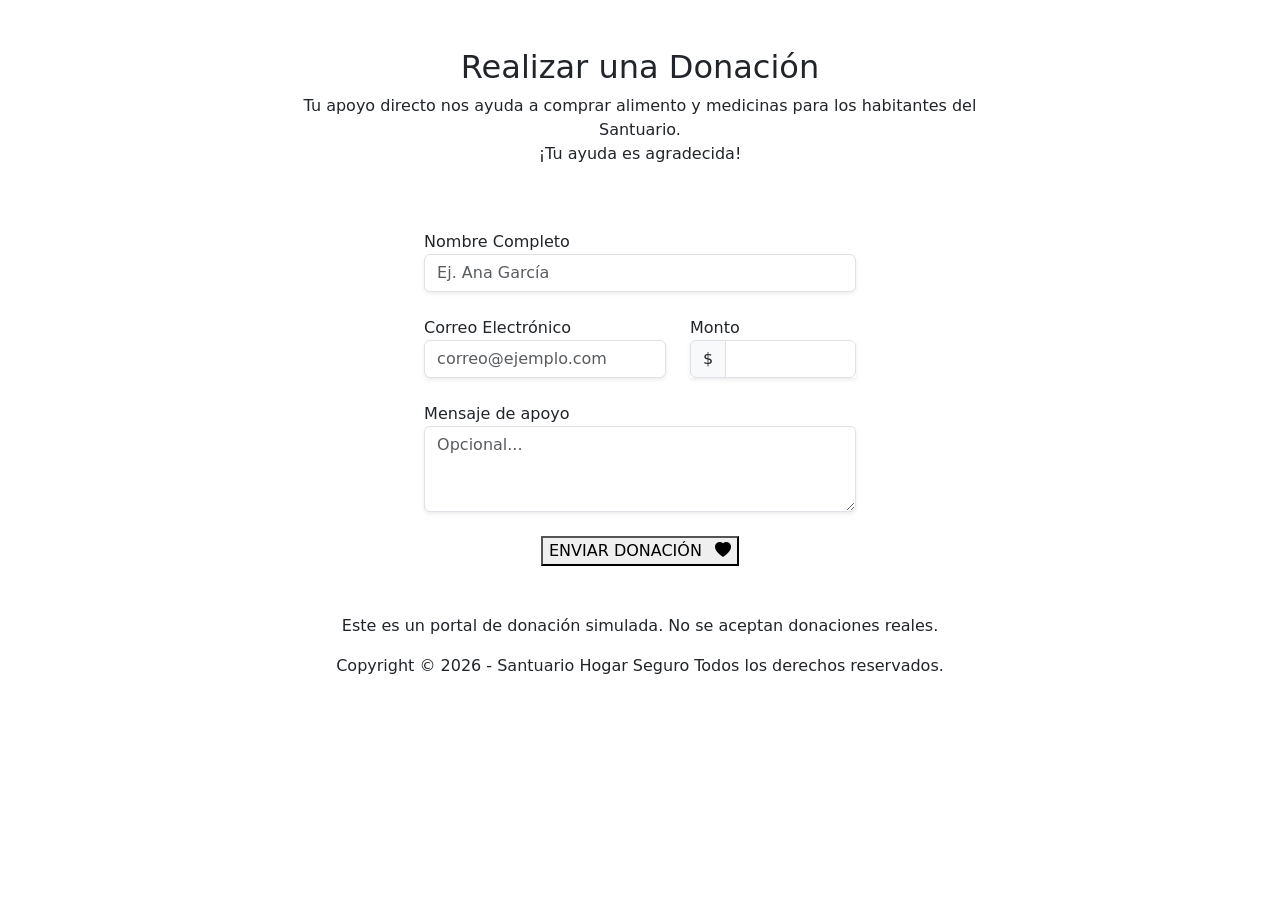
<file: src/main/resources/templates/donar.html>
<!DOCTYPE html>
<html lang="es"
         xmlns:th="http://www.thymeleaf.org">
    
<head>
    <!--meta tags-->
    <meta charset="UTF-8">
    <meta name="viewport" content="width=device-width, initial-scale=1.0">
    <!--título-->
    <title>Donar - Hogar Seguro</title>
    <!--meta descripción-->
    <meta name="description" 
        content="Apoya a nuestro santuario vegano y ayuda a rescatar animales de la explotación. Completa el formulario de donación segura y contribuye al bienestar animal.">
    <!--favicon-->
    <link rel="icon" type="image/png" th:href="@{/favicon/favicon-96x96.png}" sizes="96x96" />
    <link rel="icon" type="image/svg+xml" th:href="@{/favicon/favicon.svg}" />
    <link rel="shortcut icon" th:href="@{/favicon/favicon.ico}" />
    <link rel="apple-touch-icon" sizes="180x180" th:href="@{/favicon/apple-touch-icon.png}" />
    <link rel="manifest" th:href="@{/favicon/site.webmanifest}" />
    <!--Tipografías-->
    <link rel="preconnect" href="https://fonts.googleapis.com">
    <link rel="preconnect" href="https://fonts.gstatic.com" crossorigin>
    <link href="https://fonts.googleapis.com/css2?family=Signika:wght@300..700&display=swap" rel="stylesheet">
    <link href="https://fonts.googleapis.com/css2?family=Open+Sans:ital,wght@0,300..800;1,300..800&display=swap"
        rel="stylesheet">
    <!--hoja de estilos bootstrap-->
    <link href="https://cdn.jsdelivr.net/npm/bootstrap@5.3.3/dist/css/bootstrap.min.css" rel="stylesheet"
        integrity="sha384-QWTKZyjpPEjISv5WaRU9OFeRpok6YctnYmDr5pNlyT2bRjXh0JMhjY6hW+ALEwIH" crossorigin="anonymous">
    <!--biblioteca iconos bootsrap-->
    <link rel="stylesheet" href="https://cdn.jsdelivr.net/npm/bootstrap-icons@1.11.3/font/bootstrap-icons.min.css">
    <!--hoja de estilos css-->
    <link rel="stylesheet" th:href="@{/css/style.css}">
</head>


<body class="donar-html">

    <!--Formulario simulado - portal de donación-->
    <section class="seccion-donar">

        <div class="container donar-form col-8 p-5">
            <div class="row text-center mb-5">
                <div class="col-12">
                    <h2>Realizar una Donación</h2>
                    <p class="p-inicial">Tu apoyo directo nos ayuda a comprar alimento y medicinas para los habitantes del Santuario. <br>
                        ¡Tu ayuda es agradecida!
                    </p>
                </div>
            </div>

            <div class="row justify-content-center">
                <div class="col-lg-7">
                    
                    <div class="contenedor-formulario-donar">
                        
                        <form th:action="@{/donar}" th:object="${donationDto}" method="post">
                            
                            <div class="mb-4">
                                <label for="name">Nombre Completo</label>
                                <input type="text" th:field="*{name}" class="form-control shadow-sm" id="name" placeholder="Ej. Ana García">
                                <div class="error-validacion" th:if="${#fields.hasErrors('name')}" th:errors="*{name}"></div>
                            </div>

                            <div class="row">
                                <div class="col-md-7 mb-4">
                                    <label for="email">Correo Electrónico</label>
                                    <input type="email" th:field="*{email}" class="form-control shadow-sm" id="email" placeholder="correo@ejemplo.com">
                                    <div class="error-validacion" th:if="${#fields.hasErrors('email')}" th:errors="*{email}"></div>
                                </div>

                                <div class="col-md-5 mb-4">
                                    <label for="amount">Monto</label>
                                    <div class="input-group shadow-sm">
                                        <span class="input-group-text">$</span>
                                        <input type="number" step="0.01" th:field="*{amount}" class="form-control" id="amount">
                                    </div>
                                    <div class="error-validacion" th:if="${#fields.hasErrors('amount')}" th:errors="*{amount}"></div>
                                </div>
                            </div>

                            <div class="mb-4">
                                <label for="message">Mensaje de apoyo</label>
                                <textarea th:field="*{message}" class="form-control shadow-sm" id="message" rows="3" placeholder="Opcional..."></textarea>
                                <div class="error-validacion" th:if="${#fields.hasErrors('message')}" th:errors="*{message}"></div>
                            </div>

                            <div class="text-center mt-4">
                                <button type="submit" class="btn-confirmar-donacion">
                                    ENVIAR DONACIÓN <i class="bi bi-heart-fill ms-2"></i>
                                </button>
                            </div>

                        </form>
                    </div>

                </div>
            </div>
        </div>
        
    </section>

    
<!--footer-->
    <footer>
        <div class="container">

            <div class="row justify-content-center">


            <div class="row justify-content-center text-center">
                <div class="col-9 col-md-8 copy">
                    <p>Este es un portal de donación simulada. No se aceptan donaciones reales.</p>
                    <p>Copyright © 2026 - Santuario Hogar Seguro Todos los derechos reservados.</p>
                </div>
            </div>

        </div>
    </footer>


</body>


</html>
</file>
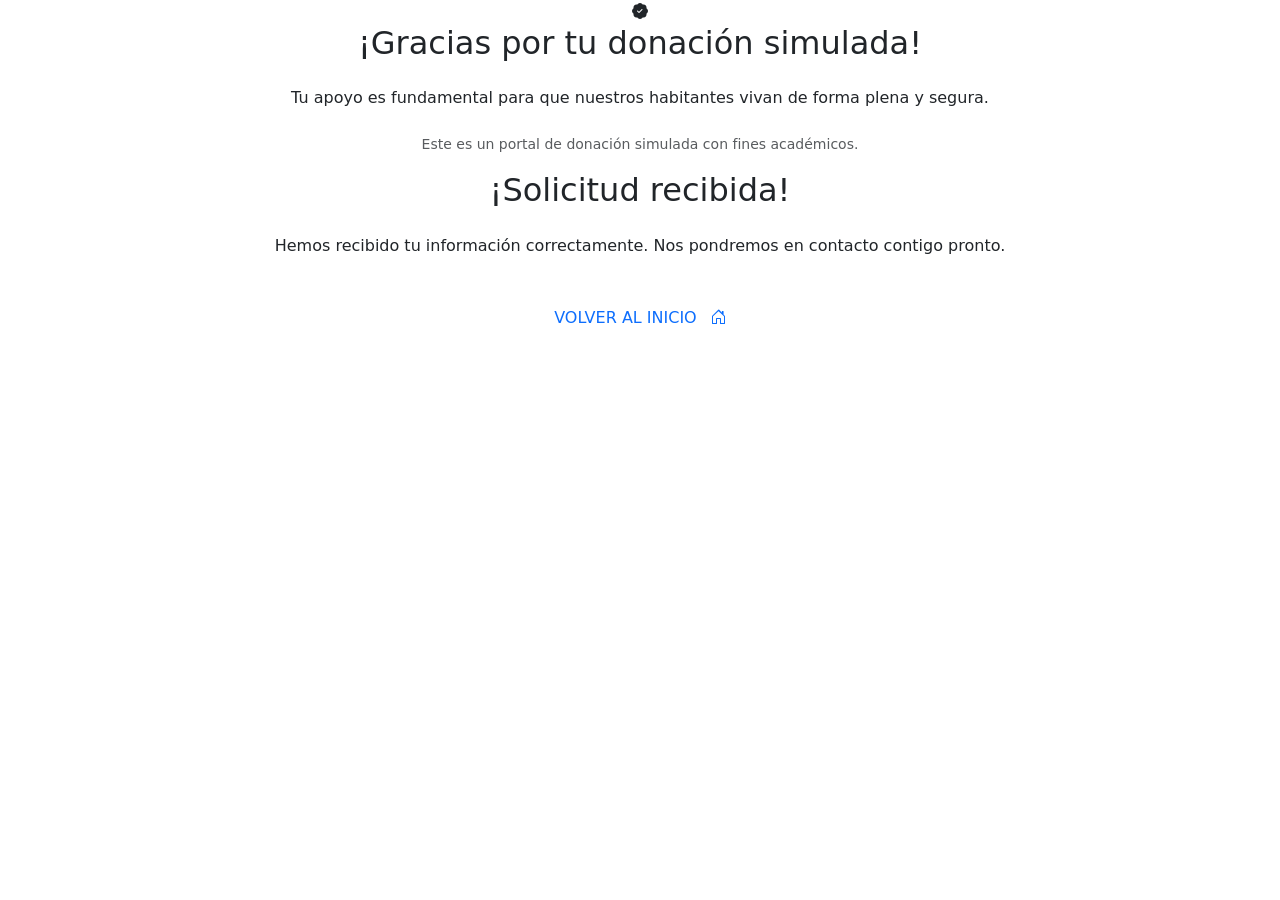
<file: src/main/resources/templates/gracias.html>
<!DOCTYPE html> <!--Estructura html 5-->
<html lang="es"
         xmlns:th="http://www.thymeleaf.org"> 

<head>
    <!--meta tags-->
    <meta charset="UTF-8">
    <meta name="viewport" content="width=device-width, initial-scale=1.0">
    <!--título-->
    <title>¡Gracias! - Hogar Seguro</title>
    <!--meta descripción-->
    <meta name="description"
        content="Con donativos recibidos por parte de donadores logramos hacer el Santuario Hogar Seguro un lugar viable para el rescate de animales de la explotación animal.">
     <!--favicon-->
    <link rel="icon" type="image/png" th:href="@{/favicon/favicon-96x96.png}" sizes="96x96" />
    <link rel="icon" type="image/svg+xml" th:href="@{/favicon/favicon.svg}" />
    <link rel="shortcut icon" th:href="@{/favicon/favicon.ico}" />
    <link rel="apple-touch-icon" sizes="180x180" th:href="@{/favicon/apple-touch-icon.png}" />
    <link rel="manifest" th:href="@{/favicon/site.webmanifest}" />
    <!--Tipografías-->
    <link rel="preconnect" href="https://fonts.googleapis.com">
    <link rel="preconnect" href="https://fonts.gstatic.com" crossorigin>
    <link href="https://fonts.googleapis.com/css2?family=Signika:wght@300..700&display=swap" rel="stylesheet">
    <link href="https://fonts.googleapis.com/css2?family=Open+Sans:ital,wght@0,300..800;1,300..800&display=swap"
        rel="stylesheet">
    <!--hoja de estilos bootstrap-->
    <link href="https://cdn.jsdelivr.net/npm/bootstrap@5.3.3/dist/css/bootstrap.min.css" rel="stylesheet"
        integrity="sha384-QWTKZyjpPEjISv5WaRU9OFeRpok6YctnYmDr5pNlyT2bRjXh0JMhjY6hW+ALEwIH" crossorigin="anonymous">
    <!--biblioteca iconos bootsrap-->
    <link rel="stylesheet" href="https://cdn.jsdelivr.net/npm/bootstrap-icons@1.11.3/font/bootstrap-icons.min.css">
    <!--hoja de estilos css-->
    <link rel="stylesheet" th:href="@{/css/style.css}">
</head>   
    


<body class="gracias-html">

    <section class="seccion-gracias">

        <div class="container">

            <div class="row justify-content-center text-center">


                <div class="col-lg-8 card-gracias">
                    
                    <div class="icono-gracias">
                        <i class="bi bi-patch-check-fill"></i>
                    </div>

                    <div th:if="${actionType == 'donacion'}">
                        <h2 class="mb-4">¡Gracias por tu donación simulada!</h2>
                        <p class="p-inicial">Tu apoyo es fundamental para que nuestros habitantes vivan de forma plena y segura.</p>
                        <p class="text-muted small mt-4">Este es un portal de donación simulada con fines académicos.</p>
                    </div>

                    <div th:unless="${actionType == 'donacion'}">
                        <h2 class="mb-4">¡Solicitud recibida!</h2>
                        <p class="p-inicial">Hemos recibido tu información correctamente. Nos pondremos en contacto contigo pronto.</p>
                    </div>

                    <div class="mt-5">
                        <a th:href="@{/}" class="btn-confirmar-donacion" style="text-decoration: none;">
                            VOLVER AL INICIO <i class="bi bi-house-door ms-2"></i>
                        </a>
                    </div>
                    
                </div>
                

            </div>

        </div>

    </section>

 
</body>


</html>
</file>
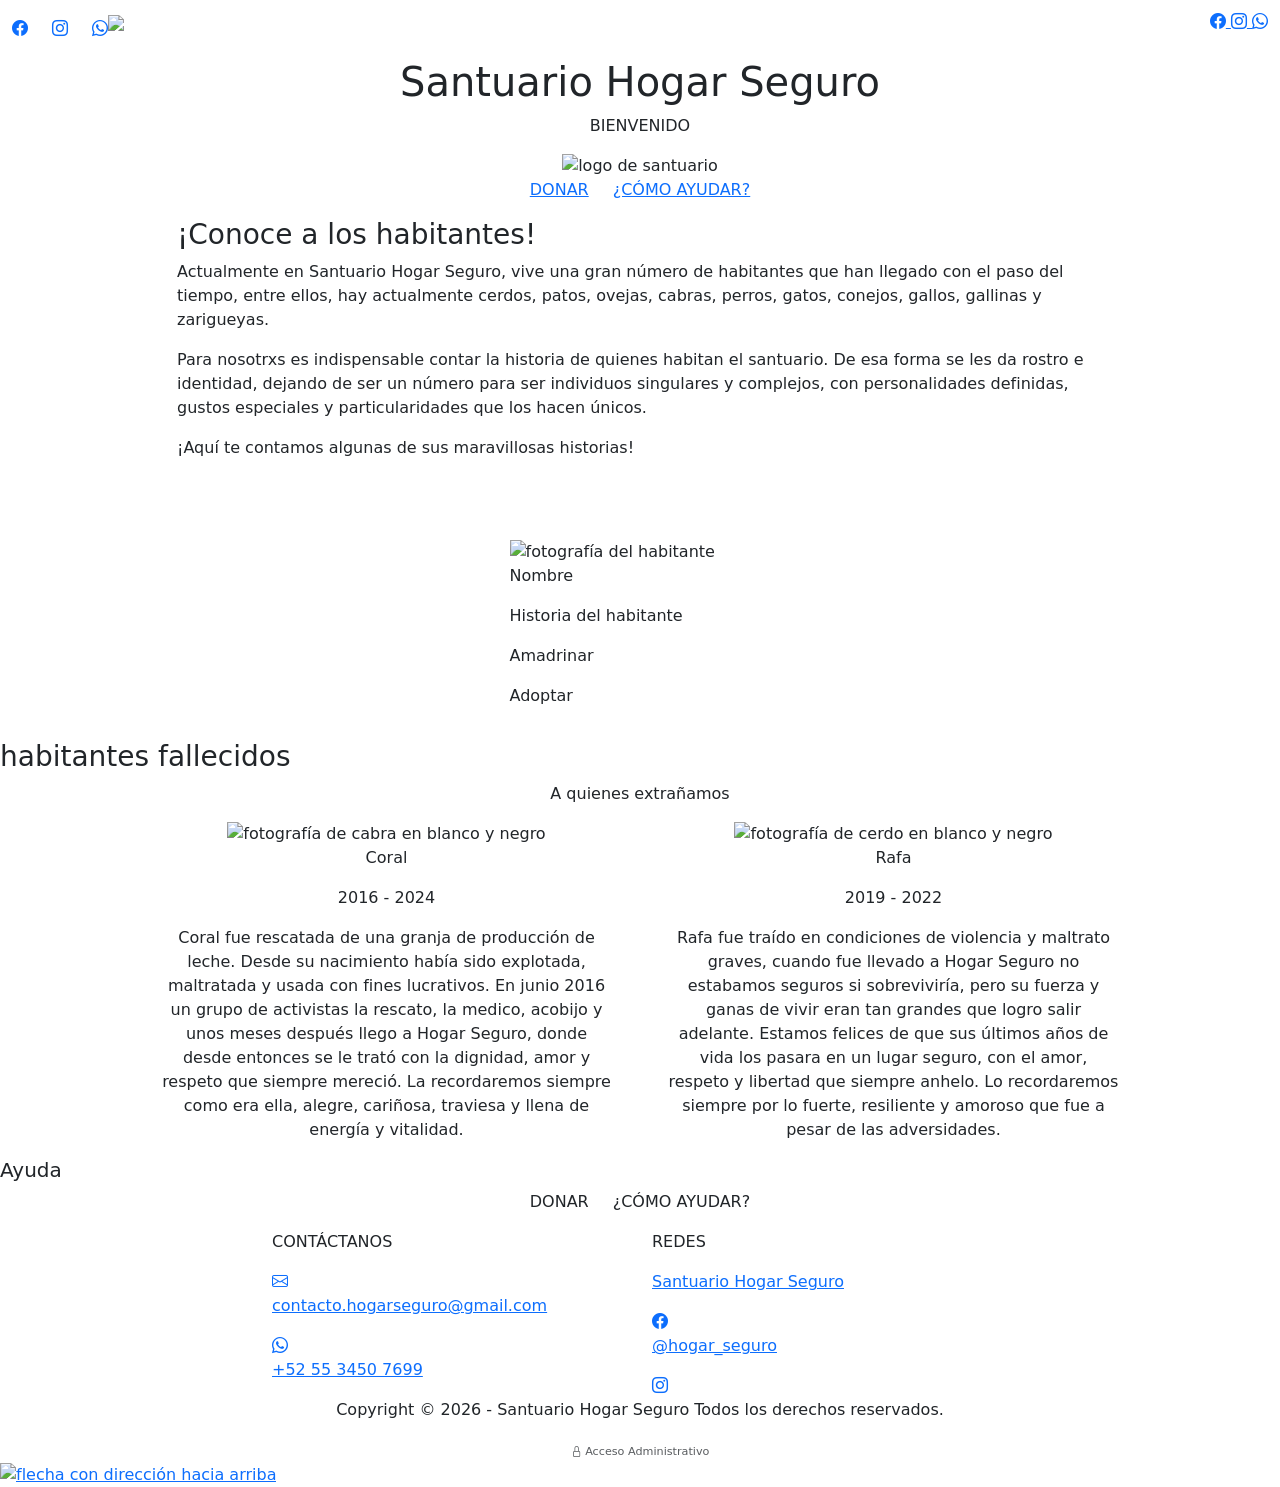
<file: src/main/resources/templates/habitantes.html>
<!DOCTYPE html> <!--Estructura html 5-->
<html lang="es"> <!--Declaración lenguaje español-->

<head>
    <!--meta tags-->
    <meta charset="UTF-8">
    <meta name="viewport" content="width=device-width, initial-scale=1.0">
    <!--título-->
    <title>Habitantes - Hogar Seguro</title>
    <!--meta descripción-->
    <meta name="description"
        content="Conoce a los habitantes no humanos del Santuario Hogar Seguro: Descubre las historias individuales de nuestros residentes, sus rescates y el cuidado que reciben. Explora las opciones de amadrinamiento o adopción y ayuda a transformar sus vidas. También honramos la memoria de aquellos que se han marchado, recordando su impacto en nuestra comunidad. Únete a nuestra misión de compasión y apoyo.">
    <!--favicon-->
    <link rel="icon" type="image/png" th:href="@{/favicon/favicon-96x96.png}" sizes="96x96" />
    <link rel="icon" type="image/svg+xml" th:href="@{/favicon/favicon.svg}" />
    <link rel="shortcut icon" th:href="@{/favicon/favicon.ico}" />
    <link rel="apple-touch-icon" sizes="180x180" th:href="@{/favicon/apple-touch-icon.png}" />
    <link rel="manifest" th:href="@{/favicon/site.webmanifest}" />
    <!--Tipografías-->
    <link rel="preconnect" href="https://fonts.googleapis.com">
    <link rel="preconnect" href="https://fonts.gstatic.com" crossorigin>
    <link href="https://fonts.googleapis.com/css2?family=Signika:wght@300..700&display=swap" rel="stylesheet">
    <link href="https://fonts.googleapis.com/css2?family=Open+Sans:ital,wght@0,300..800;1,300..800&display=swap"
        rel="stylesheet">
    <!--hoja de estilos bootstrap-->
    <link href="https://cdn.jsdelivr.net/npm/bootstrap@5.3.3/dist/css/bootstrap.min.css" rel="stylesheet"
        integrity="sha384-QWTKZyjpPEjISv5WaRU9OFeRpok6YctnYmDr5pNlyT2bRjXh0JMhjY6hW+ALEwIH" crossorigin="anonymous">
    <!--biblioteca iconos bootsrap-->
    <link rel="stylesheet" href="https://cdn.jsdelivr.net/npm/bootstrap-icons@1.11.3/font/bootstrap-icons.min.css">
    <!--hoja de estilos css-->
    <link rel="stylesheet" th:href="@{/css/style.css}">
</head>

<body>

<!--nav-->
    <!-- MÓDULO GENERAL NAVBAR BOOTSTRAP 5 -->
    <nav class="navbar navbar-expand-lg navbar-dark fondo-nav sticky-top" id="menu">

        <!-- CONTAINER O CONTAINER FLUID -->
        <div class="container-fluid nav-contenedor">

            <!--nav de arriba-->
            <div class="row align-items-center justify-content-end fila-nav">

                <div class="col-auto">
                   <a href="javascript:void(0);">
                        <i class="bi bi-facebook"></i>
                    </a>
                </div>

                <div class="col-auto">
                   <a href="javascript:void(0);">
                        <i class="bi bi-instagram"></i>
                    </a>
                </div>

                <div class="col-auto">
                   <a href="https://wa.me/525534507699" target="_blank">
                        <i class="bi bi-whatsapp"></i>
                    </a>
                </div>
            </div>


            <!--nav de abajo-->
            <!-- LOGO - PUEDE SER IMAGEN O TEXTO -->
            <a class="navbar-brand col-1" href="#">
                <img th:src="@{/imagenes/logo-nav.png}" alt="logo de santuario" class="img-fluid">
            </a>


            <!-- BOTÓN MENÚ DE HAMBURGUESA -->
            <button class="navbar-toggler collapsed" type="button" data-bs-toggle="collapse" data-bs-target="#menu02">
                <span class="navbar-toggler-icon"></span>
            </button>

            <!-- CONTENEDOR LISTA DE VÍNCULOS -->
            <div class="navbar-collapse ml-auto collapse mt-auto nav-abajo" id="menu02">
                <ul class="navbar-nav ms-auto mb-2 mb-lg-0 text-center hamburguesa-colapsado">
                    <!-- me-auto=IZQUIERDA / ms-auto=DERECHA -->
                    <li class="nav-item">
                        <a class="nav-link inicio" th:href="@{/}">
                            INICIO <i class="bi bi-house-door-fill"></i>
                        </a>
                    </li>
                    <li class="nav-item active">
                        <a class="nav-link habitantes" th:href="@{/habitantes}">
                            HABITANTES <i class="bi bi-piggy-bank"></i>
                        </a>
                    </li>
                    <li class="nav-item">
                        <a class="nav-link ayudar" th:href="@{/como-ayudar}">
                            ¿CÓMO AYUDAR? <i class="bi bi-chat-square-heart-fill"></i>
                        </a>
                    </li>

                    <li class="nav-abajo-redes">
                        <a href="javascript:void(0);">
                            <i class="bi bi-facebook"></i>
                        </a>
                        <a href="javascript:void(0);">
                            <i class="bi bi-instagram"></i>
                        </a>
                        <a href="https://wa.me/525534507699" target="_blank">
                            <i class="bi bi-whatsapp"></i>
                        </a>
                    </li>
                </ul>
            </div>
        </div>
    </nav>

<!--header-->
    <header>
        <!--img-hero con logo-->
        <div class="container-fluid hero-logo habitantes-inicio">

            <div class="row text-center">
                <div class="col">
                    <h1>Santuario Hogar Seguro</h1>
                    <p class="bienvenido-p">BIENVENIDO</p>
                    <img th:src="@{/imagenes/logo.png}" alt="logo de santuario">
                </div>
            </div>

            <div class="row text-center justify-content-center habitantes-boton-header">
                <div class="col-12 col-md-auto boton1">
                    <a href="">
                        <p>DONAR</p>
                    </a>
                </div>
                <div class="col-12 col-md-auto boton2">
                    <a href="">
                        <p>¿CÓMO AYUDAR?</p>
                    </a>
                </div>
            </div>

        </div>

    </header>




<!--section-1-habitantes-->
    <section class="quienes habitantes">

        <div class="container contenedor-quienes">

            <div class="row justify-content-center text-start pb-5">
                <div class="col col-12 col-md-11 col-lg-10">
                    <h3>¡Conoce a los habitantes!</h3>
                    <p class="p-inicial">Actualmente en Santuario Hogar Seguro, vive una gran número de habitantes
                        que han llegado con el paso del tiempo, entre ellos, hay actualmente cerdos, patos, ovejas,
                        cabras, perros, gatos, conejos, gallos, gallinas y zarigueyas.</p>
                    <p class="p-inicial">Para nosotrxs es indispensable contar la historia de quienes habitan el
                        santuario. De esa forma
                        se
                        les da rostro e identidad, dejando de ser un número para ser individuos singulares y complejos,
                        con personalidades definidas, gustos especiales y particularidades que los hacen únicos. </p>
                    <p class="p-inicial diferencia" id="seccion-habitantes">¡Aquí te contamos algunas de sus
                        maravillosas historias!</p>

                </div>
            </div>

            <div class="row justify-content-center text-start cuadros">

                <!--CUADRO BASE (renderizado dinámico)-->

                <div class="col-11 col-md-5 col-xl-3 cuadro m-3" th:each="resident : ${residents}">

                    <img th:src="@{${resident.photoUrl}}" alt="fotografía del habitante">
                    <p class="nombre-ziggy" th:text="${resident.name}">Nombre</p>
                    <p class="habitantes-parrafo-largo" th:text="${resident.story}">Historia del habitante</p>
                    
                    <!--Contenedor de botones-->
                    <div class="contenedor-botones-ayuda">
                        <!-- AMADRINAR -->
                        <a th:if="${resident.helpType.name() == 'AMADRINAR'}" 
                            th:href="@{/solicitud(type='AMADRINAR', residentId=${resident.id})}" 
                            th:classappend="${!resident.available} ? 'hidden' : ''">
                            <p class="amadrinar">Amadrinar</p>
                        </a>
                        <!-- ADOPTAR -->
                        <a th:if="${resident.helpType.name() == 'ADOPTAR'}" 
                            th:href="@{/solicitud(type='ADOPTAR', residentId=${resident.id})}"
                            th:classappend="${!resident.available} ? 'hidden' : ''">
                            <p class="adoptar">Adoptar</p>
                        </a>
                    </div>
                                    
                </div>

            </div>


            
        </div>

    </section>


<!--section-2-extrañamos-->
    <section class="extrañamos">

        <h3 class="habitantes-fallecidos">habitantes fallecidos</h3>

        <div class="container extrañamos-contenedor-1">
            <div class="row fila-historia1">
                <div class="col text-center">
                    <p class="quienes-extrañamos">A quienes extrañamos</p>
                </div>
            </div>

            <div class="row justify-content-center text-center contenedor-historia">
                <div class="col-12 col-lg-5 cuadro-1 mx-3">
                    <img th:src="@{/imagenes/coral.jpg}" alt="fotografía de cabra en blanco y negro">
                    <p class="nombre-ziggy">Coral</p>
                    <p><span>2016 - 2024</span></p>
                    <p class="p-ziggy">Coral fue rescatada de una granja de producción de leche. Desde su nacimiento
                        había sido explotada, maltratada y usada con fines lucrativos. En junio 2016 un grupo de
                        activistas la rescato, la medico, acobijo y unos meses después llego a Hogar Seguro, donde
                        desde entonces se le trató con la dignidad, amor y respeto que siempre mereció. La recordaremos
                        siempre como era ella, alegre, cariñosa, traviesa y llena de energía y vitalidad.</p>
                </div>

                <div class="col-12 col-lg-5 cuadro-2 mx-3">
                    <img th:src="@{/imagenes/rafa.jpg}" alt="fotografía de cerdo en blanco y negro">
                    <p class="nombre-ziggy">Rafa</p>
                    <p><span>2019 - 2022</span></p>
                    <p class="p-ziggy">Rafa fue traído en condiciones de violencia y maltrato graves, cuando fue llevado
                        a Hogar Seguro no estabamos seguros si sobreviviría, pero su fuerza y ganas de vivir eran
                        tan grandes que logro salir adelante. Estamos felices de que sus últimos años de vida los pasara
                        en un lugar seguro, con el amor, respeto y libertad que siempre anhelo. Lo recordaremos siempre
                        por lo fuerte, resiliente y amoroso que fue a pesar de las adversidades.</p>
                </div>
            </div>
        </div>
    </section>

    <section>

    <h5 class="section-h5-ayuda">Ayuda</h5>
        <div class="container-fluid contenedor-botones">
            <div class="row text-center justify-content-center">
                <div class="col-12 col-md-auto boton1">
                    <a th:href="@{/donar}">
                        <p>DONAR</p>
                    </a>
                </div>
                <div class="col-12 col-md-auto boton2">
                    <a th:href="@{/como-ayudar#seccion-como-ayudar}">
                        <p>¿CÓMO AYUDAR?</p>
                    </a>
                </div>
            </div>
        </div>

    </section>



<!--footer-->
    <footer>
        <div class="container">

            <div class="row justify-content-center">

                <div class="col-auto col-xl-4 columna1">
                    <p class="contactanos">CONTÁCTANOS</p>
                    <div class="icono-texto contacta">
                        <a href="mailto:contacto.hogarseguro@gmail.com" target="_blank">
                            <i class="bi bi-envelope"></i>
                            <p>contacto.hogarseguro@gmail.com</p>
                        </a>
                    </div>

                    <div class="icono-texto contacta">
                         <a href="https://wa.me/525534507699" target="_blank">
                            <i class="bi bi-whatsapp"></i>
                            <p>+52 55 3450 7699</p>
                        </a>
                    </div>
                </div>

                <div class="col-auto col-md-5 col-xl-4 columna2">
                    <p class="redes">REDES</p>
                    <div class="icono-texto media">
                          <a href="javascript:void(0);">
                            <p>Santuario Hogar Seguro</p>
                            <i class="bi bi-facebook"></i>
                        </a>
                    </div>

                    <div class="icono-texto media">
                           <a href="javascript:void(0);">
                            <p>@hogar_seguro</p>
                            <i class="bi bi-instagram"></i>
                        </a>
                    </div>
                </div>
            </div>

            <div class="row justify-content-center text-center">
                <div class="col-9 col-md-8 copy">
                    <p>Copyright © 2026 - Santuario Hogar Seguro Todos los derechos reservados.</p>
                    <a th:href="@{/login}" class="text-decoration-none text-muted" style="font-size: 0.7rem;">
                        <i class="bi bi-lock"></i> Acceso Administrativo
                    </a>
                </div>
            </div>

        </div>
    </footer>


<!--flecha fija-->
    <a href="#menu02" class="hacia-arriba">
        <img th:src="@{/imagenes/flecha-fija.png}" alt="flecha con dirección hacia arriba">
    </a>



<!--script smooth scrolling-->
    <script src="https://ajax.googleapis.com/ajax/libs/jquery/3.3.1/jquery.min.js"></script>
    <script>
        $(document).ready(function () {
            // Add smooth scrolling to all links
            $("a").on('click', function (event) {
                // Make sure this.hash has a value before overriding default behavior
                if (this.hash !== "" && $(this.hash).length) {
                    // Prevent default anchor click behavior
                    event.preventDefault();

                    // Store hash
                    var hash = this.hash;

                    // Using jQuery's animate() method to add smooth page scroll
                    // The optional number (800) specifies the number of milliseconds it takes to scroll to the specified area
                    $('html, body').animate({
                        scrollTop: $(hash).offset().top
                    }, 800, function () {
                        // Add hash (#) to URL when done scrolling (default click behavior)
                        window.location.hash = hash;
                    });
                } // End if
            });
        });
    </script>


<!--script bootstrap 5-->
    <script src="https://cdn.jsdelivr.net/npm/@popperjs/core@2.11.8/dist/umd/popper.min.js"
        integrity="sha384-I7E8VVD/ismYTF4hNIPjVp/Zjvgyol6VFvRkX/vR+Vc4jQkC+hVqc2pM8ODewa9r"
        crossorigin="anonymous"></script>
    <script src="https://cdn.jsdelivr.net/npm/bootstrap@5.3.3/dist/js/bootstrap.min.js"
        integrity="sha384-0pUGZvbkm6XF6gxjEnlmuGrJXVbNuzT9qBBavbLwCsOGabYfZo0T0to5eqruptLy"
        crossorigin="anonymous"></script>


</body>

</html>
</file>
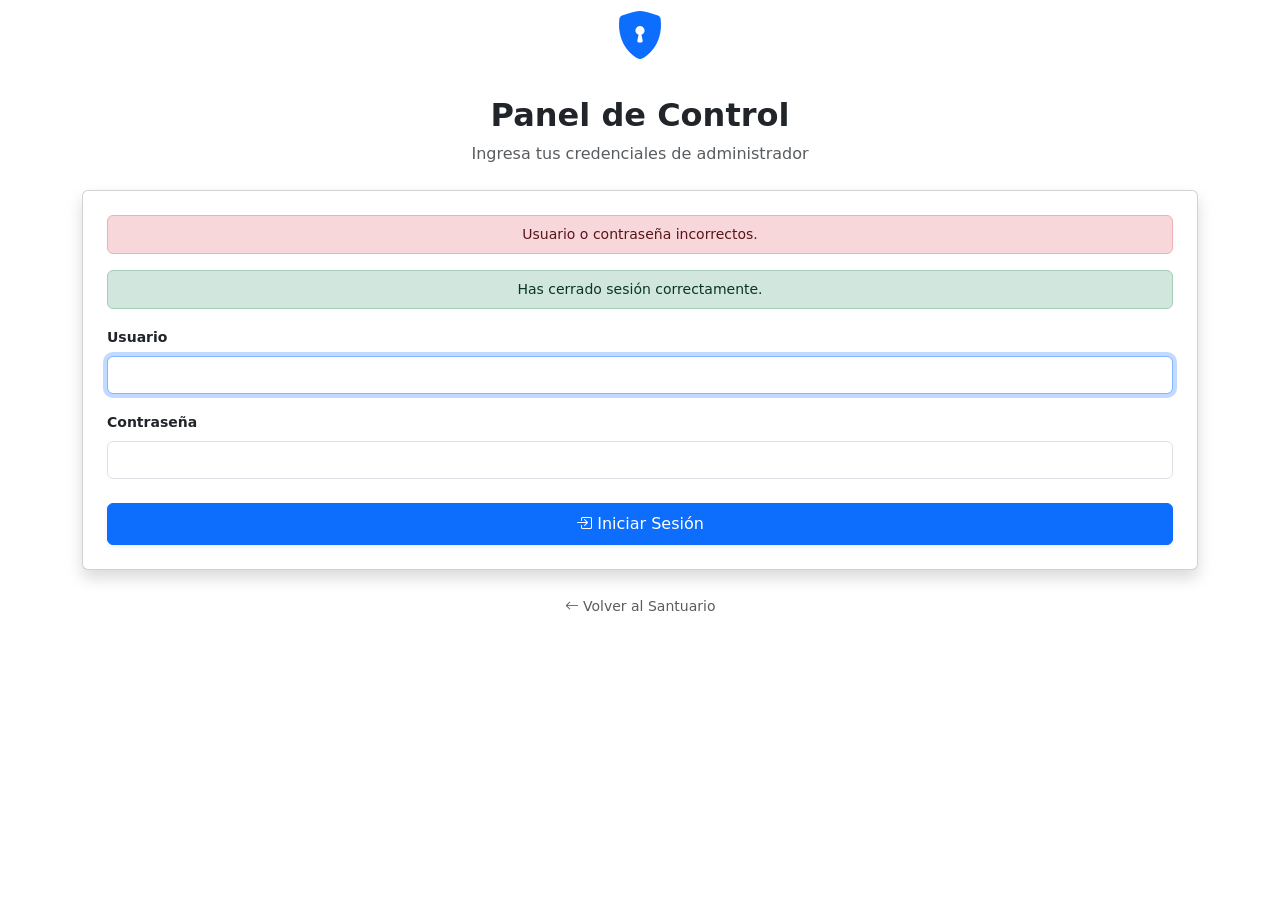
<file: src/main/resources/templates/login.html>
<!DOCTYPE html>
<html lang="es"
         xmlns:th="http://www.thymeleaf.org">

<head>
    <!--meta tags-->
    <meta charset="UTF-8">
    <meta name="viewport" content="width=device-width, initial-scale=1.0">
    <!--título-->
    <title>Login - Hogar Seguro</title>
    <!--meta descripción-->
    <meta name="description"
        content="Hogar Seguro es un refugio comprometido con el rescate animal y la educación sobre veganismo y antiespecismo. Conoce nuestra historia, cómo nos originamos y las actividades de nuestros colaboradores que trabajan incansablemente para brindar una vida segura a los animales rescatados mientras te contamos como nos dedicamos a la autogestión sostenible del santuario, promoviendo una comunidad de compasión y cuidado. Únete a nosotros y forma parte de este hermoso compromiso.">
    <!--favicon-->
    <link rel="icon" type="image/png" th:href="@{/favicon/favicon-96x96.png}" sizes="96x96" />
    <link rel="icon" type="image/svg+xml" th:href="@{/favicon/favicon.svg}" />
    <link rel="shortcut icon" th:href="@{/favicon/favicon.ico}" />
    <link rel="apple-touch-icon" sizes="180x180" th:href="@{/favicon/apple-touch-icon.png}" />
    <link rel="manifest" th:href="@{/favicon/site.webmanifest}" />
    <!--Tipografías-->
    <link rel="preconnect" href="https://fonts.googleapis.com">
    <link rel="preconnect" href="https://fonts.gstatic.com" crossorigin>
    <link href="https://fonts.googleapis.com/css2?family=Signika:wght@300..700&display=swap" rel="stylesheet">
    <link href="https://fonts.googleapis.com/css2?family=Open+Sans:ital,wght@0,300..800;1,300..800&display=swap"
        rel="stylesheet">
    <!--hoja de estilos bootstrap-->
    <link href="https://cdn.jsdelivr.net/npm/bootstrap@5.3.3/dist/css/bootstrap.min.css" rel="stylesheet"
        integrity="sha384-QWTKZyjpPEjISv5WaRU9OFeRpok6YctnYmDr5pNlyT2bRjXh0JMhjY6hW+ALEwIH" crossorigin="anonymous">
    <!--biblioteca iconos bootsrap-->
    <link rel="stylesheet" href="https://cdn.jsdelivr.net/npm/bootstrap-icons@1.11.3/font/bootstrap-icons.min.css">
    <!--hoja de estilos css-->
    <link rel="stylesheet" th:href="@{/css/style.css}">
</head>

<body>

    <div class="container login-container">

        <div class="text-center mb-4">
            <i class="bi bi-shield-lock-fill text-primary" style="font-size: 3rem;"></i>
            <h2 class="fw-bold mt-4">Panel de Control</h2>
            <p class="text-muted">Ingresa tus credenciales de administrador</p>
        </div>


        <div class="card shadow p-4">

            <!--param de spring security-->
            <div th:if="${param.error}" class="alert alert-danger small py-2 text-center">
                Usuario o contraseña incorrectos.
            </div>

            <div th:if="${param.logout}" class="alert alert-success small py-2 text-center">
                Has cerrado sesión correctamente.
            </div>

            <!--login form-->
            <form th:action="@{/auth/login}" method="post">
                <div class="mb-3">
                    <label for="username" class="form-label small fw-bold">Usuario</label>
                    <input type="text" id="username" name="username" class="form-control" required autofocus><!--name field-->
                </div>
                <div class="mb-4">
                    <label for="password" class="form-label small fw-bold">Contraseña</label>
                    <input type="password" id="password" name="password" class="form-control" required><!--password fieldd-->
                </div>
                <button type="submit" class="btn btn-primary w-100 py-2 shadow-sm">
                    <i class="bi bi-box-arrow-in-right"></i> Iniciar Sesión
                </button>
            </form>

        </div>
        

        <div class="text-center mt-4">
            <a th:href="@{/}" class="text-decoration-none text-muted small">
                <i class="bi bi-arrow-left"></i> Volver al Santuario
            </a>
        </div>

    </div>

</body>

</html>
</file>
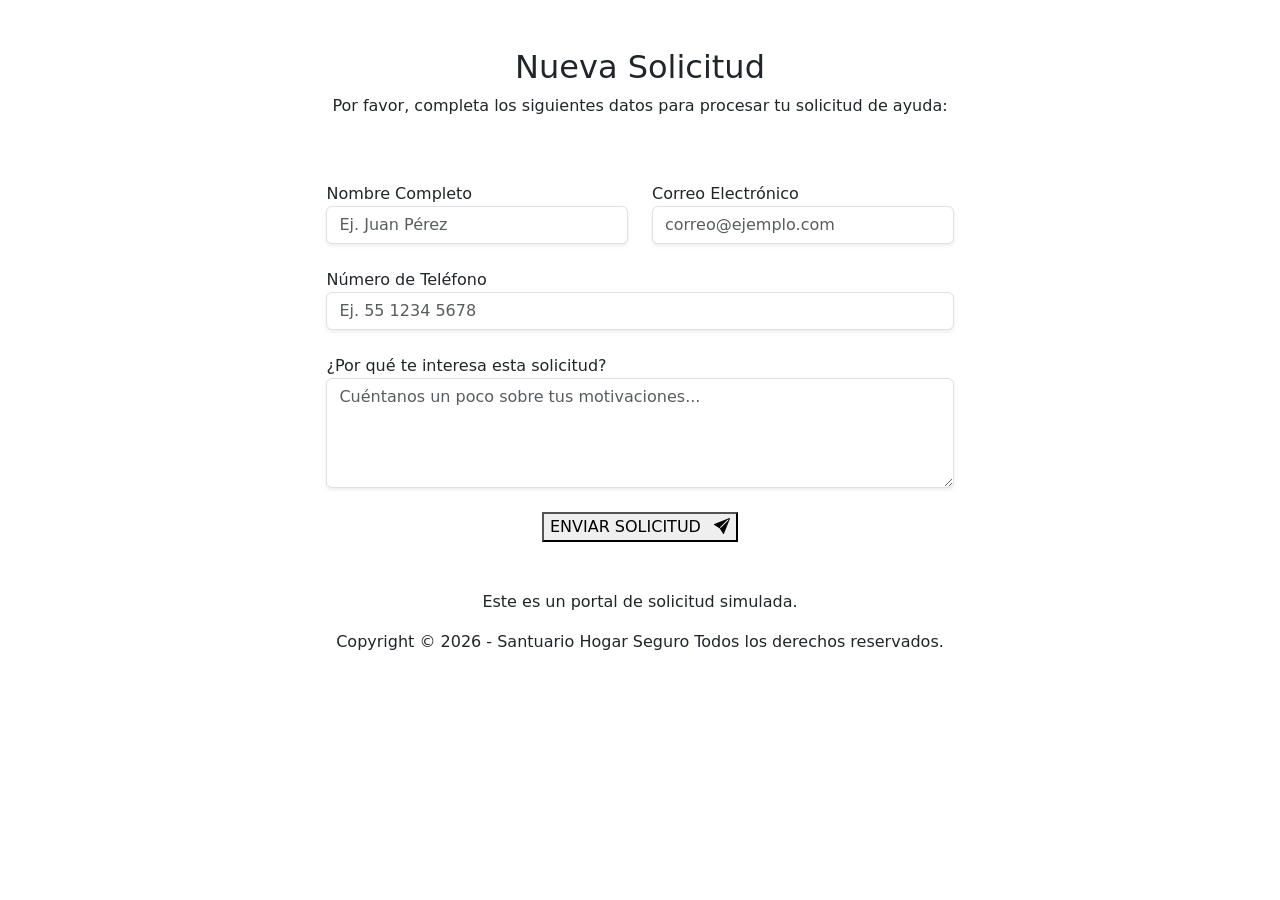
<file: src/main/resources/templates/solicitud.html>
<!DOCTYPE html>
<html lang="es"
         xmlns:th="http://www.thymeleaf.org">
    
<head>
    <!--meta tags-->
    <meta charset="UTF-8">
    <meta name="viewport" content="width=device-width, initial-scale=1.0">
    <!--título-->
    <title>Solicitud - Hogar Seguro</title>
    <!--meta descripción-->
    <meta name="description" 
        content="Apoya a nuestro santuario vegano y ayúdanos a rescatar animales de la explotación. Completa el formulario de solicitud para ayudar al bienestar de los habitantes del santuario hogar seguro.">
    <!--favicon-->
    <link rel="icon" type="image/png" th:href="@{/favicon/favicon-96x96.png}" sizes="96x96" />
    <link rel="icon" type="image/svg+xml" th:href="@{/favicon/favicon.svg}" />
    <link rel="shortcut icon" th:href="@{/favicon/favicon.ico}" />
    <link rel="apple-touch-icon" sizes="180x180" th:href="@{/favicon/apple-touch-icon.png}" />
    <link rel="manifest" th:href="@{/favicon/site.webmanifest}" />
    <!--Tipografías-->
    <link rel="preconnect" href="https://fonts.googleapis.com">
    <link rel="preconnect" href="https://fonts.gstatic.com" crossorigin>
    <link href="https://fonts.googleapis.com/css2?family=Signika:wght@300..700&display=swap" rel="stylesheet">
    <link href="https://fonts.googleapis.com/css2?family=Open+Sans:ital,wght@0,300..800;1,300..800&display=swap"
        rel="stylesheet">
    <!--hoja de estilos bootstrap-->
    <link href="https://cdn.jsdelivr.net/npm/bootstrap@5.3.3/dist/css/bootstrap.min.css" rel="stylesheet"
        integrity="sha384-QWTKZyjpPEjISv5WaRU9OFeRpok6YctnYmDr5pNlyT2bRjXh0JMhjY6hW+ALEwIH" crossorigin="anonymous">
    <!--biblioteca iconos bootsrap-->
    <link rel="stylesheet" href="https://cdn.jsdelivr.net/npm/bootstrap-icons@1.11.3/font/bootstrap-icons.min.css">
    <!--hoja de estilos css-->
    <link rel="stylesheet" th:href="@{/css/style.css}">
</head>


<body class="solicitud-html">

     <!--Formulario solicitud - (adoptar/amadrinar/voluntariado)-->
    <section class="seccion-solicitud">
        <div class="container solicitud-form col-lg-8 p-5">


            <div class="row text-center mb-5">
                <div class="col-12">
                    <h2 th:text="${residentName != null} ? 'Solicitud para ' + ${applicationDto.applicationType.name().toLowerCase()} + ' a ' + ${residentName} 
                                                        : 'Solicitud para ' + ${applicationDto.applicationType.name().toLowerCase()}">
                        Nueva Solicitud
                    </h2>
                    <p class="p-inicial">Por favor, completa los siguientes datos para procesar tu solicitud de ayuda:</p>
                </div>
            </div>


            <div class="row justify-content-center">
                <div class="col-lg-10">
                    <div class="contenedor-formulario-solicitud">
                        <form th:action="@{/solicitud}" th:object="${applicationDto}" method="post">
                            
                            <input type="hidden" th:field="*{applicationType}" />
                            <input type="hidden" th:field="*{residentId}" />

                            <div class="row">
                                <div class="col-md-6 mb-4">
                                    <label for="name">Nombre Completo</label>
                                    <input type="text" th:field="*{name}" class="form-control shadow-sm" id="name" placeholder="Ej. Juan Pérez">
                                    <div class="error-validacion" th:if="${#fields.hasErrors('name')}" th:errors="*{name}"></div>
                                </div>

                                <div class="col-md-6 mb-4">
                                    <label for="email">Correo Electrónico</label>
                                    <input type="email" th:field="*{email}" class="form-control shadow-sm" id="email" placeholder="correo@ejemplo.com">
                                    <div class="error-validacion" th:if="${#fields.hasErrors('email')}" th:errors="*{email}"></div>
                                </div>
                            </div>

                            <div class="row">
                                <div class="col-md-12 mb-4">
                                    <label for="phone">Número de Teléfono</label>
                                    <input type="text" th:field="*{phoneNumber}" class="form-control shadow-sm" id="phone" placeholder="Ej. 55 1234 5678">
                                    <div class="error-validacion" th:if="${#fields.hasErrors('phoneNumber')}" th:errors="*{phoneNumber}"></div>
                                </div>
                            </div>

                            <div class="mb-4">
                                <label for="message">¿Por qué te interesa esta solicitud?</label>
                                <textarea th:field="*{message}" class="form-control shadow-sm" id="message" rows="4" placeholder="Cuéntanos un poco sobre tus motivaciones..."></textarea>
                                <div class="error-validacion" th:if="${#fields.hasErrors('message')}" th:errors="*{message}"></div>
                            </div>

                            <div class="text-center mt-4">
                                <button type="submit" class="btn-confirmar-donacion">
                                    ENVIAR SOLICITUD <i class="bi bi-send-fill ms-2"></i>
                                </button>
                            </div>

                        </form>
                    </div>
                </div>
            </div>


        </div>
    </section>


<!--footer-->
    <footer>
        <div class="container">

            <div class="row justify-content-center">

                <div class="row justify-content-center text-center">
                    <div class="col-9 col-md-8 copy">
                        <p>Este es un portal de solicitud simulada.</p>
                        <p>Copyright © 2026 - Santuario Hogar Seguro Todos los derechos reservados.</p>
                    </div>
                </div>

        </div>
    </footer>



</body>

</html>
</file>
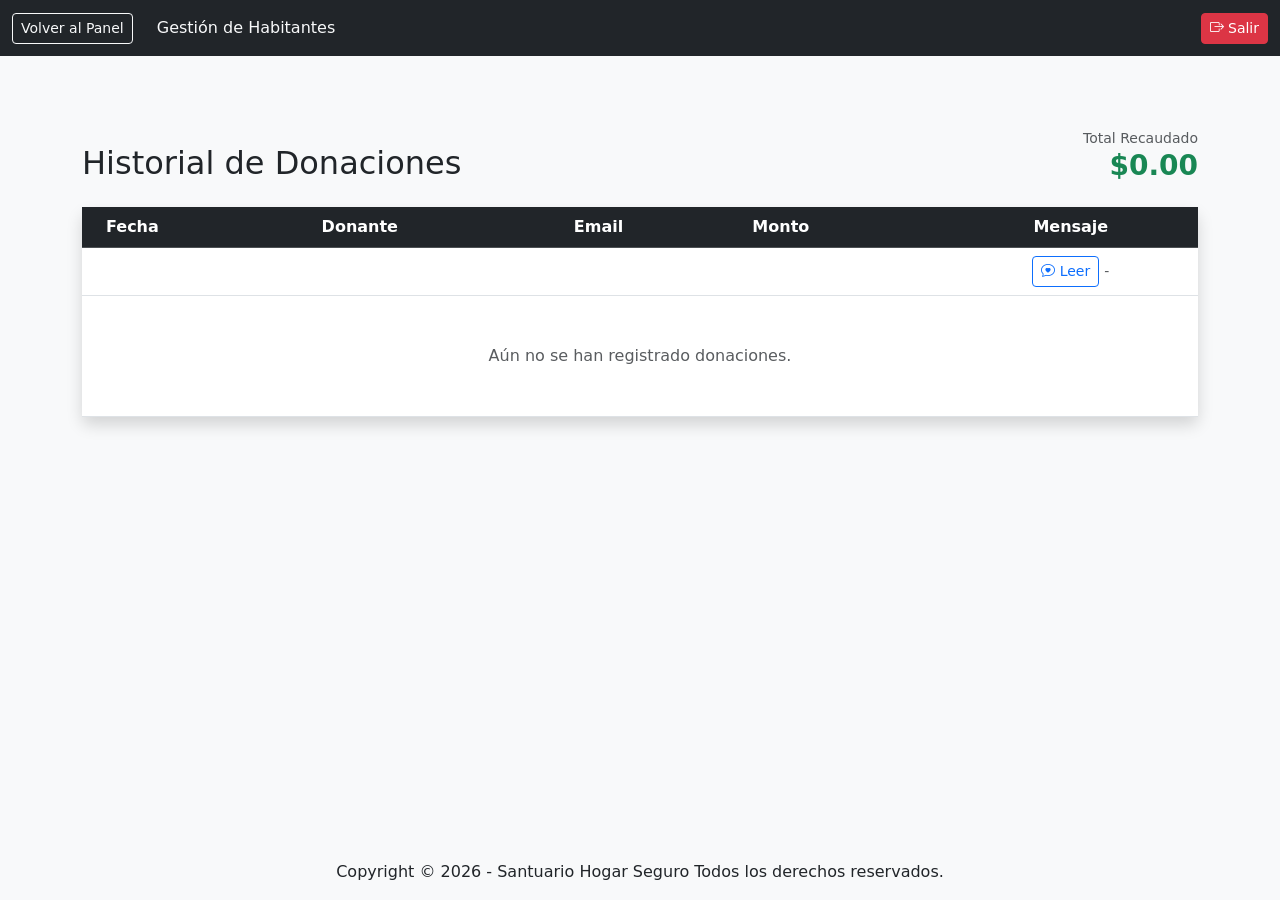
<file: src/main/resources/templates/admin/admin-donaciones.html>
<!DOCTYPE html> <!--Estructura html 5-->
<html lang="es"
      xmlns:th="http://www.thymeleaf.org"
      xmlns:sec="http://www.thymeleaf.org/extras/spring-security">

<head>
    <!--meta tags-->
    <meta charset="UTF-8">
    <meta name="viewport" content="width=device-width, initial-scale=1.0">
    <!--título-->
    <title>Donaciones - Admin Hogar Seguro</title>
    <!--meta descripción-->
    <meta name="description" content="Panel administrativo para visualizar y gestionar las donaciones recibidas por el Santuario Hogar Seguro, con control claro y organizado del apoyo económico.">
     <!--favicon-->
    <link rel="icon" type="image/png" th:href="@{/favicon/favicon-96x96.png}" sizes="96x96" />
    <link rel="icon" type="image/svg+xml" th:href="@{/favicon/favicon.svg}" />
    <link rel="shortcut icon" th:href="@{/favicon/favicon.ico}" />
    <link rel="apple-touch-icon" sizes="180x180" th:href="@{/favicon/apple-touch-icon.png}" />
    <link rel="manifest" th:href="@{/favicon/site.webmanifest}" />
    <!--Tipografías-->
    <link rel="preconnect" href="https://fonts.googleapis.com">
    <link rel="preconnect" href="https://fonts.gstatic.com" crossorigin>
    <link href="https://fonts.googleapis.com/css2?family=Signika:wght@300..700&display=swap" rel="stylesheet">
    <link href="https://fonts.googleapis.com/css2?family=Open+Sans:ital,wght@0,300..800;1,300..800&display=swap"
        rel="stylesheet">
    <!--hoja de estilos bootstrap-->
    <link href="https://cdn.jsdelivr.net/npm/bootstrap@5.3.3/dist/css/bootstrap.min.css" rel="stylesheet"
        integrity="sha384-QWTKZyjpPEjISv5WaRU9OFeRpok6YctnYmDr5pNlyT2bRjXh0JMhjY6hW+ALEwIH" crossorigin="anonymous">
    <!--biblioteca iconos bootsrap-->
    <link rel="stylesheet" href="https://cdn.jsdelivr.net/npm/bootstrap-icons@1.11.3/font/bootstrap-icons.min.css">
    <!--hoja de estilos css-->
    <link rel="stylesheet" th:href="@{/css/style.css}">
</head>


<body class="bg-light d-flex flex-column min-vh-100">


   <!--nav-->
    <nav class="navbar navbar-dark bg-dark mb-4 sticky-top z-3">
        <div class="container-fluid d-flex justify-content-between align-items-center">
            <div class="d-flex align-items-center">
                <a th:href="@{/admin}" class="btn btn-outline-light btn-sm me-2">Volver al Panel</a>
                <span class="navbar-text text-light ms-3">Gestión de Habitantes</span>
            </div>

            <div class="d-flex align-items-center flex-nowrap">
                <form th:action="@{/logout}" method="post" class="m-0">
                    <button type="submit" class="btn btn-danger btn-sm">
                        <i class="bi bi-box-arrow-right"></i> Salir
                    </button>
                </form>
            </div>
        </div>
    </nav>

    

    <div class="container mb-5 flex-grow-1">

        <div class="d-flex justify-content-between align-items-end mb-4 mt-5">
            <h2 class="mb-0">Historial de Donaciones</h2>
            <div class="text-end">
                <span class="text-muted small d-block">Total Recaudado</span>
                <h3 class="text-success fw-bold mb-0" th:text="${'$' + totalAccumulated}">$0.00</h3>
            </div>
        </div>


        <div class="card shadow border-0">
            <div class="card-body p-0">
                <div class="table-responsive">

                    <!--donations table-->
                    <table class="table table-hover align-middle mb-0">
                        <thead class="table-dark">
                            <tr>
                                <th class="ps-4">Fecha</th>
                                <th>Donante</th>
                                <th>Email</th>
                                <th>Monto</th>
                                <th class="text-center">Mensaje</th>
                            </tr>
                        </thead>

                        <tbody>
                            <tr th:each="don : ${donations}">
                                <td class="ps-4" th:text="${#temporals.format(don.date, 'dd/MM/yyyy HH:mm')}"></td>
                                <td><strong th:text="${don.name}"></strong></td>
                                <td th:text="${don.email}"></td>
                                <td>
                                    <span class="badge bg-success fs-6" th:text="${'$' + don.amount}"></span>
                                </td>
                                <td class="text-center">
                                    <button th:if="${don.message != null and !don.message.isEmpty()}"
                                            class="btn btn-sm btn-outline-primary"
                                            th:data-msg="${don.message}"
                                            onclick="alert('Mensaje del donante: ' + this.dataset.msg)">
                                        <i class="bi bi-chat-heart"></i> Leer
                                    </button>
                                    <span th:unless="${don.message != null and !don.message.isEmpty()}" class="text-muted small">-</span>
                                </td>
                            </tr>

                            <tr th:if="${#lists.isEmpty(donations)}">
                                <td colspan="5" class="text-center py-5 text-muted">
                                    Aún no se han registrado donaciones.
                                </td>
                            </tr>
                        </tbody>
                    </table>


                </div>
            </div>
        </div>

    </div>

<!--footer-->
    <footer class="mt-auto">
        <div class="container">
            <div class="row justify-content-center text-center">
                <div class="col-9 col-md-8 copy">
                    <p>Copyright © 2026 - Santuario Hogar Seguro Todos los derechos reservados.</p>
                </div>
            </div>
        </div>
    </footer>


</body>

</html>
</file>
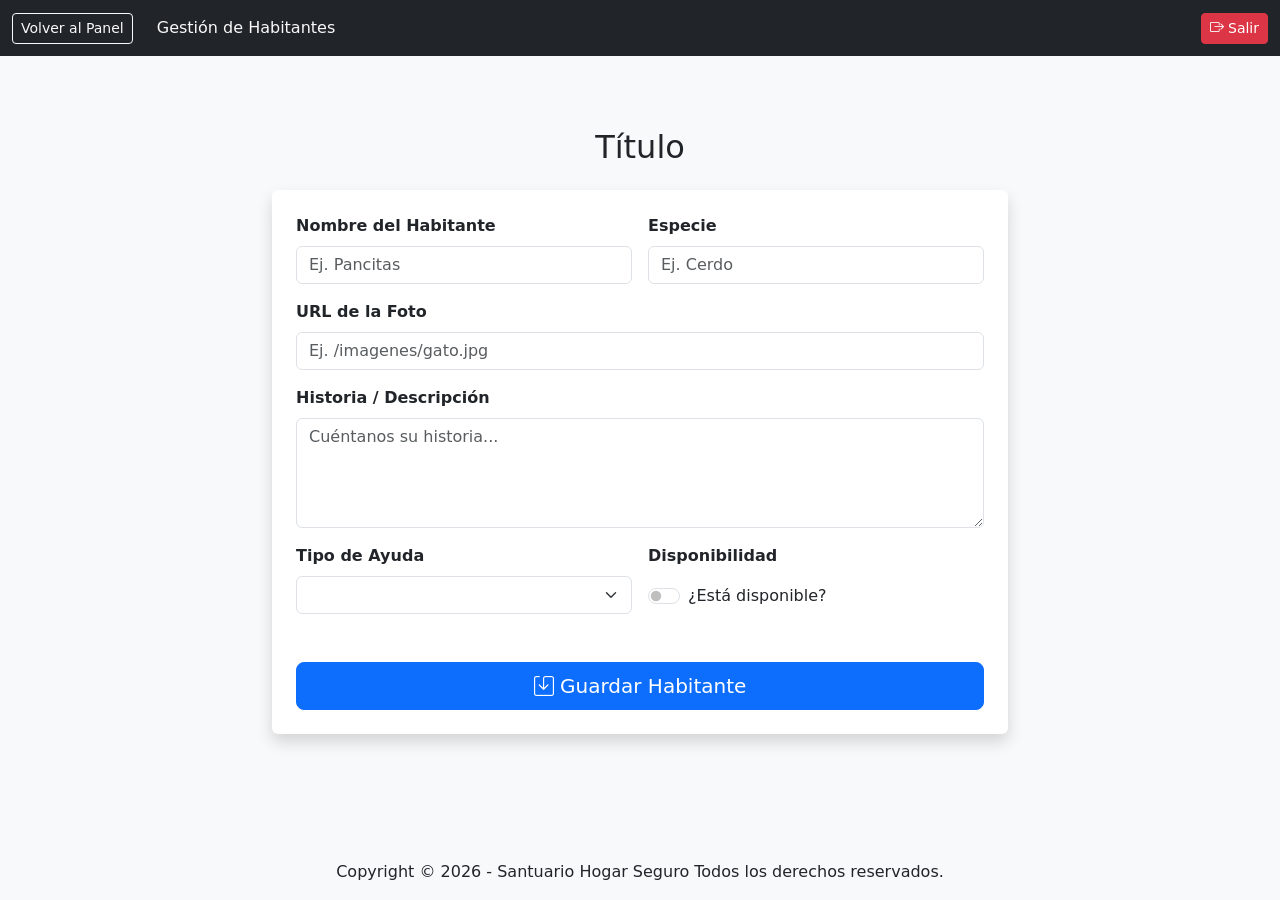
<file: src/main/resources/templates/admin/admin-formulario.html>
<!DOCTYPE html> <!--Estructura html 5-->
<html lang="es"
      xmlns:th="http://www.thymeleaf.org"
      xmlns:sec="http://www.thymeleaf.org/extras/spring-security">

<head>
    <!--meta tags-->
    <meta charset="UTF-8">
    <meta name="viewport" content="width=device-width, initial-scale=1.0">
    <!--título-->
    <title>Formulario de Habitantes - Admin Hogar Seguro</title>
    <!--meta descripción-->
    <meta name="description" content="Formulario de administración para crear, editar o eliminar habitantes del Santuario Hogar Seguro. Permite gestionar la información de los residentes de forma segura.">
     <!--favicon-->
    <link rel="icon" type="image/png" th:href="@{/favicon/favicon-96x96.png}" sizes="96x96" />
    <link rel="icon" type="image/svg+xml" th:href="@{/favicon/favicon.svg}" />
    <link rel="shortcut icon" th:href="@{/favicon/favicon.ico}" />
    <link rel="apple-touch-icon" sizes="180x180" th:href="@{/favicon/apple-touch-icon.png}" />
    <link rel="manifest" th:href="@{/favicon/site.webmanifest}" />
    <!--Tipografías-->
    <link rel="preconnect" href="https://fonts.googleapis.com">
    <link rel="preconnect" href="https://fonts.gstatic.com" crossorigin>
    <link href="https://fonts.googleapis.com/css2?family=Signika:wght@300..700&display=swap" rel="stylesheet">
    <link href="https://fonts.googleapis.com/css2?family=Open+Sans:ital,wght@0,300..800;1,300..800&display=swap"
        rel="stylesheet">
    <!--hoja de estilos bootstrap-->
    <link href="https://cdn.jsdelivr.net/npm/bootstrap@5.3.3/dist/css/bootstrap.min.css" rel="stylesheet"
        integrity="sha384-QWTKZyjpPEjISv5WaRU9OFeRpok6YctnYmDr5pNlyT2bRjXh0JMhjY6hW+ALEwIH" crossorigin="anonymous">
    <!--biblioteca iconos bootsrap-->
    <link rel="stylesheet" href="https://cdn.jsdelivr.net/npm/bootstrap-icons@1.11.3/font/bootstrap-icons.min.css">
    <!--hoja de estilos css-->
    <link rel="stylesheet" th:href="@{/css/style.css}">
</head>


<body class="bg-light d-flex flex-column min-vh-100">

    <!--nav-->
    <nav class="navbar navbar-dark bg-dark mb-4 sticky-top z-3">
        <div class="container-fluid d-flex justify-content-between align-items-center">
            <div class="d-flex align-items-center">
                <a th:href="@{/admin}" class="btn btn-outline-light btn-sm me-2">Volver al Panel</a>
                <span class="navbar-text text-light ms-3">Gestión de Habitantes</span>
            </div>

            <div class="d-flex align-items-center flex-nowrap">
                <form th:action="@{/logout}" method="post" class="m-0">
                    <button type="submit" class="btn btn-danger btn-sm">
                        <i class="bi bi-box-arrow-right"></i> Salir
                    </button>
                </form>
            </div>
        </div>
    </nav>


    

    <div class="container mb-5 flex-grow-1">

        <div class="row justify-content-center">
            <div class="col-md-8">
                <h2 class="mb-4 mt-4 pt-4 text-center" th:text="${pageTitle}">Título</h2>
                
                <div class="card shadow border-0">
                    <div class="card-body p-4">

                        <form th:action="@{/admin/habitantes/guardar}" th:object="${residentDto}" method="post"><!--ruta mapeada a archivo (admin-formulario.html)-->
                                                                                                                
                            
                            <input type="hidden" th:field="*{id}">

                            <div class="row g-3">
                                <div class="col-md-6">
                                    <label class="form-label fw-bold">Nombre del Habitante</label>
                                    <input type="text" th:field="*{name}" class="form-control" placeholder="Ej. Pancitas">
                                    <div class="text-danger small" th:if="${#fields.hasErrors('name')}" th:errors="*{name}"></div>
                                </div>

                                <div class="col-md-6">
                                    <label class="form-label fw-bold">Especie</label>
                                    <input type="text" th:field="*{species}" class="form-control" placeholder="Ej. Cerdo">
                                    <div class="text-danger small" th:if="${#fields.hasErrors('species')}" th:errors="*{species}"></div>
                                </div>

                                <div class="col-12">
                                    <label class="form-label fw-bold">URL de la Foto</label>
                                    <input type="text" th:field="*{photoUrl}" class="form-control" placeholder="Ej. /imagenes/gato.jpg">
                                    <div class="text-danger small" th:if="${#fields.hasErrors('photoUrl')}" th:errors="*{photoUrl}"></div>
                                </div>

                                <div class="col-12">
                                    <label class="form-label fw-bold">Historia / Descripción</label>
                                    <textarea th:field="*{story}" class="form-control" rows="4" placeholder="Cuéntanos su historia..."></textarea>
                                    <div class="text-danger small" th:if="${#fields.hasErrors('story')}" th:errors="*{story}"></div>
                                </div>

                                <div class="col-md-6">
                                    <label class="form-label fw-bold">Tipo de Ayuda</label>
                                    <select th:field="*{helpType}" class="form-select">
                                        <option th:each="type : ${T(com.hogar.seguro.model.enums.HelpType).values()}" 
                                                th:value="${type}" th:text="${type}"></option>
                                    </select>
                                </div>

                                <div class="col-md-6">
                                    <label class="form-label fw-bold">Disponibilidad</label>
                                    <div class="form-check form-switch mt-2">
                                        <input class="form-check-input" type="checkbox" th:field="*{available}" id="availableSwitch">
                                        <label class="form-check-label" for="availableSwitch">¿Está disponible?</label>
                                    </div>
                                </div>
                            </div>

                            <div class="mt-5 d-grid">
                                <button type="submit" class="btn btn-primary btn-lg">
                                    <i class="bi bi-save"></i> Guardar Habitante
                                </button>
                            </div>

                        </form>

                    </div>
                </div>
            </div>
        </div>

    </div>


<!--footer-->
    <footer class="mt-auto">
        <div class="container">
            <div class="row justify-content-center">
            <div class="row justify-content-center text-center">
                <div class="col-9 col-md-8 copy">
                    <p>Copyright © 2026 - Santuario Hogar Seguro Todos los derechos reservados.</p>
                </div>
            </div>
        </div>
    </footer>

</body>
</html>
</file>
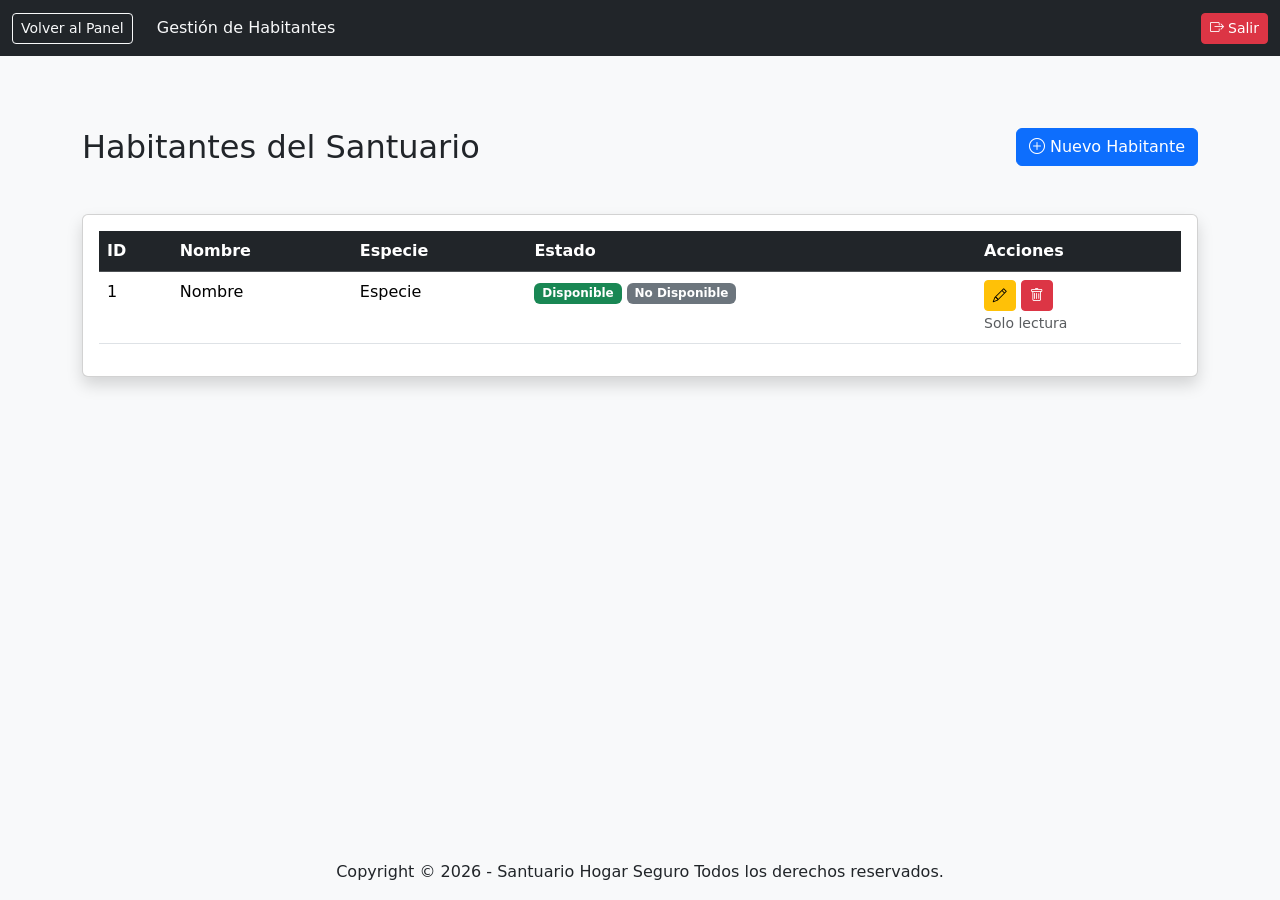
<file: src/main/resources/templates/admin/admin-habitantes.html>
<!DOCTYPE html> <!--Estructura html 5-->
<html lang="es"
      xmlns:th="http://www.thymeleaf.org"
      xmlns:sec="http://www.thymeleaf.org/extras/spring-security">

<head>
    <!--meta tags-->
    <meta charset="UTF-8">
    <meta name="viewport" content="width=device-width, initial-scale=1.0">
    <!--título-->
    <title>Gestion de Habitantes - Admin Hogar Seguro</title>
    <!--meta descripción-->
    <meta name="description" content="Página de administración para gestionar los habitantes registrados en el santuario. Permite crear, editar o eliminar registros fácilmente.">
     <!--favicon-->
    <link rel="icon" type="image/png" th:href="@{/favicon/favicon-96x96.png}" sizes="96x96" />
    <link rel="icon" type="image/svg+xml" th:href="@{/favicon/favicon.svg}" />
    <link rel="shortcut icon" th:href="@{/favicon/favicon.ico}" />
    <link rel="apple-touch-icon" sizes="180x180" th:href="@{/favicon/apple-touch-icon.png}" />
    <link rel="manifest" th:href="@{/favicon/site.webmanifest}" />
    <!--Tipografías-->
    <link rel="preconnect" href="https://fonts.googleapis.com">
    <link rel="preconnect" href="https://fonts.gstatic.com" crossorigin>
    <link href="https://fonts.googleapis.com/css2?family=Signika:wght@300..700&display=swap" rel="stylesheet">
    <link href="https://fonts.googleapis.com/css2?family=Open+Sans:ital,wght@0,300..800;1,300..800&display=swap"
        rel="stylesheet">
    <!--hoja de estilos bootstrap-->
    <link href="https://cdn.jsdelivr.net/npm/bootstrap@5.3.3/dist/css/bootstrap.min.css" rel="stylesheet"
        integrity="sha384-QWTKZyjpPEjISv5WaRU9OFeRpok6YctnYmDr5pNlyT2bRjXh0JMhjY6hW+ALEwIH" crossorigin="anonymous">
    <!--biblioteca iconos bootsrap-->
    <link rel="stylesheet" href="https://cdn.jsdelivr.net/npm/bootstrap-icons@1.11.3/font/bootstrap-icons.min.css">
    <!--hoja de estilos css-->
    <link rel="stylesheet" th:href="@{/css/style.css}">
</head>


<body class="bg-light d-flex flex-column min-vh-100">


    <!--nav-->
    <nav class="navbar navbar-dark bg-dark mb-4 sticky-top z-3">
        <div class="container-fluid d-flex justify-content-between align-items-center">
            <div class="d-flex align-items-center">
                <a th:href="@{/admin}" class="btn btn-outline-light btn-sm me-2">Volver al Panel</a>
                <span class="navbar-text text-light ms-3">Gestión de Habitantes</span>
            </div>

            <div class="d-flex align-items-center flex-nowrap">
                <form th:action="@{/logout}" method="post" class="m-0">
                    <button type="submit" class="btn btn-danger btn-sm">
                        <i class="bi bi-box-arrow-right"></i> Salir
                    </button>
                </form>
            </div>
        </div>
    </nav>




    <div class="container mb-5 flex-grow-1">

        <div class="d-flex justify-content-between align-items-center mt-5 mb-5">
            <h2 class="mb-0 pb-0">Habitantes del Santuario</h2>
            <!--ruta mapp a archivo admin-formulario.html-->
            <a th:href="@{/admin/habitantes/nuevo}" class="btn btn-primary" sec:authorize="hasRole('ADMIN')">
                <i class="bi bi-plus-circle"></i> Nuevo Habitante
            </a>
        </div>



        <!--tabla gestion habitantes-->
        <div class="card shadow">
            <div class="card-body">
                <table class="table table-hover">
                    <thead class="table-dark">
                        <tr>
                            <th>ID</th>
                            <th>Nombre</th>
                            <th>Especie</th>
                            <th>Estado</th>
                            <th>Acciones</th>
                        </tr>
                    </thead>
                    <tbody>

                        <tr th:each="res : ${residents}">

                            <td th:text="${res.id}">1</td>
                            <td th:text="${res.name}">Nombre</td>
                            <td th:text="${res.species}">Especie</td>
                            <td>
                                <span th:if="${res.available}" class="badge bg-success">Disponible</span>
                                <span th:unless="${res.available}" class="badge bg-secondary">No Disponible</span>
                            </td>

                            <td>
                                <div sec:authorize="hasRole('ADMIN')">
                                    <a th:href="@{/admin/habitantes/editar/{id}(id=${res.id})}" class="btn btn-sm btn-warning"><!--ruta mapp a archivo admin-formulario.html-->
                                        <i class="bi bi-pencil"></i>
                                    </a>
                                    <form th:action="@{/admin/habitantes/eliminar/{id}(id=${res.id})}" method="post" style="display:inline;"><!--ruta mapp a archivo admin-formulario.html-->
                                        <button type="submit" class="btn btn-sm btn-danger" onclick="return confirm('¿Estás seguro de eliminar a este habitante?')">
                                            <i class="bi bi-trash"></i>
                                        </button>
                                    </form>
                                </div>

                                <div sec:authorize="!hasRole('ADMIN')">
                                    <span class="text-muted small italic">Solo lectura</span>
                                </div>
                            </td>

                        </tr>

                    </tbody>
                </table>
            </div>
        </div>

    </div>

<!--footer-->
    <footer class="mt-auto">
        <div class="container">
            <div class="row justify-content-center">
            <div class="row justify-content-center text-center">
                <div class="col-9 col-md-8 copy">
                    <p>Copyright © 2026 - Santuario Hogar Seguro Todos los derechos reservados.</p>
                </div>
            </div>
        </div>
    </footer>


</body>
</html>
</file>
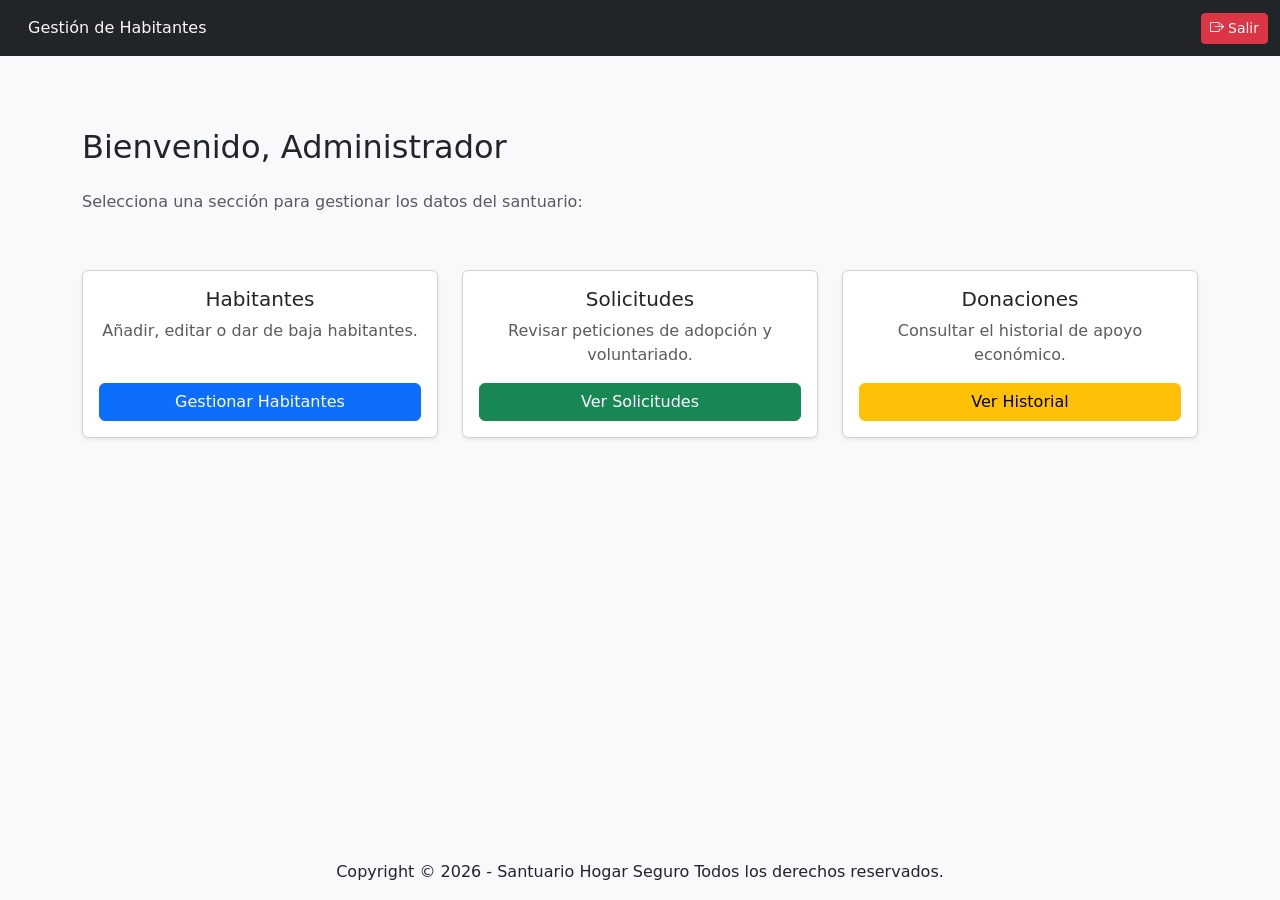
<file: src/main/resources/templates/admin/admin-index.html>
<!DOCTYPE html> <!--Estructura html 5-->
<html lang="es"
      xmlns:th="http://www.thymeleaf.org"
      xmlns:sec="http://www.thymeleaf.org/extras/spring-security">

<head>
    <!--meta tags-->
    <meta charset="UTF-8">
    <meta name="viewport" content="width=device-width, initial-scale=1.0">
    <!--título-->
    <title>Panel de Administración - Admin Hogar Seguro</title>
    <!--meta descripción-->
    <meta name="description" content="Panel de administración del Santuario Vegano 'Hogar Seguro': gestiona residentes, donaciones y solicitudes de adopción de manera sencilla y segura.">
     <!--favicon-->
    <link rel="icon" type="image/png" th:href="@{/favicon/favicon-96x96.png}" sizes="96x96" />
    <link rel="icon" type="image/svg+xml" th:href="@{/favicon/favicon.svg}" />
    <link rel="shortcut icon" th:href="@{/favicon/favicon.ico}" />
    <link rel="apple-touch-icon" sizes="180x180" th:href="@{/favicon/apple-touch-icon.png}" />
    <link rel="manifest" th:href="@{/favicon/site.webmanifest}" />
    <!--Tipografías-->
    <link rel="preconnect" href="https://fonts.googleapis.com">
    <link rel="preconnect" href="https://fonts.gstatic.com" crossorigin>
    <link href="https://fonts.googleapis.com/css2?family=Signika:wght@300..700&display=swap" rel="stylesheet">
    <link href="https://fonts.googleapis.com/css2?family=Open+Sans:ital,wght@0,300..800;1,300..800&display=swap"
        rel="stylesheet">
    <!--hoja de estilos bootstrap-->
    <link href="https://cdn.jsdelivr.net/npm/bootstrap@5.3.3/dist/css/bootstrap.min.css" rel="stylesheet"
        integrity="sha384-QWTKZyjpPEjISv5WaRU9OFeRpok6YctnYmDr5pNlyT2bRjXh0JMhjY6hW+ALEwIH" crossorigin="anonymous">
    <!--biblioteca iconos bootsrap-->
    <link rel="stylesheet" href="https://cdn.jsdelivr.net/npm/bootstrap-icons@1.11.3/font/bootstrap-icons.min.css">
    <!--hoja de estilos css-->
    <link rel="stylesheet" th:href="@{/css/style.css}">
</head>


<body class="bg-light d-flex flex-column min-vh-100">

    <!--nav-->
    <nav class="navbar navbar-dark bg-dark mb-4 sticky-top z-3">
        <div class="container-fluid d-flex justify-content-between align-items-center">
            <div class="d-flex align-items-center">           
                <span class="navbar-text text-light ms-3">Gestión de Habitantes</span>
            </div>

            <div class="d-flex align-items-center flex-nowrap">
                <form th:action="@{/logout}" method="post" class="m-0">
                    <button type="submit" class="btn btn-danger btn-sm">
                        <i class="bi bi-box-arrow-right"></i> Salir
                    </button>
                </form>
            </div>
        </div>
    </nav>
    


    <div class="container pb-5 mb-5 flex-grow-1">

        <div class="row">
            <div class="col-12">
                <h2 class="mb-4 mt-4 pt-4">Bienvenido, Administrador</h2>
                <p class="text-muted">Selecciona una sección para gestionar los datos del santuario:</p>
            </div>
        </div>

        <div class="row mt-3 g-4">
            
            <div class="col-md-4">
                <div class="card h-100 shadow-sm">
                    <div class="card-body text-center d-flex flex-column h-100 ">
                        <h5 class="card-title">Habitantes</h5>
                        <p class="card-text text-muted">Añadir, editar o dar de baja habitantes.</p>
                        <p class="badge text-dark pt-2 pb-2 mt-3" th:text="${totalResidents} + ' Registrados'"></p>
                        <br>
                        <a th:href="@{/admin/habitantes}" class="btn btn-primary mt-auto">Gestionar Habitantes</a><!--ruta mapea archivo admin-habitantes.html-->
                    </div>
                </div>
            </div>

            <div class="col-md-4">
                <div class="card h-100 shadow-sm">
                    <div class="card-body text-center d-flex flex-column h-100 ">
                        <h5 class="card-title">Solicitudes</h5>
                        <p class="card-text text-muted">Revisar peticiones de adopción y voluntariado.</p>
                        <a th:href="@{/admin/solicitudes}" class="btn btn-success mt-auto">Ver Solicitudes</a><!--ruta mapea archivo admin-solicitudes.html-->
                    </div>
                </div>
            </div>

            <div class="col-md-4">
                <div class="card h-100 shadow-sm">
                    <div class="card-body text-center d-flex flex-column h-100 ">
                        <h5 class="card-title">Donaciones</h5>
                        <p class="card-text text-muted">Consultar el historial de apoyo económico.</p>
                        <a th:href="@{/admin/donaciones}" class="btn btn-warning mt-auto">Ver Historial</a><!--ruta mapea archivo admin-donaciones.html-->
                    </div>
                </div>
            </div>

        </div>
         
    </div>

    
<!--footer-->
    <footer class="mt-auto">
        <div class="container">
            <div class="row justify-content-center">
            <div class="row justify-content-center text-center">
                <div class="col-9 col-md-8 copy">
                    <p>Copyright © 2026 - Santuario Hogar Seguro Todos los derechos reservados.</p>
                </div>
            </div>
        </div>
    </footer>



</body>


</html>
</file>
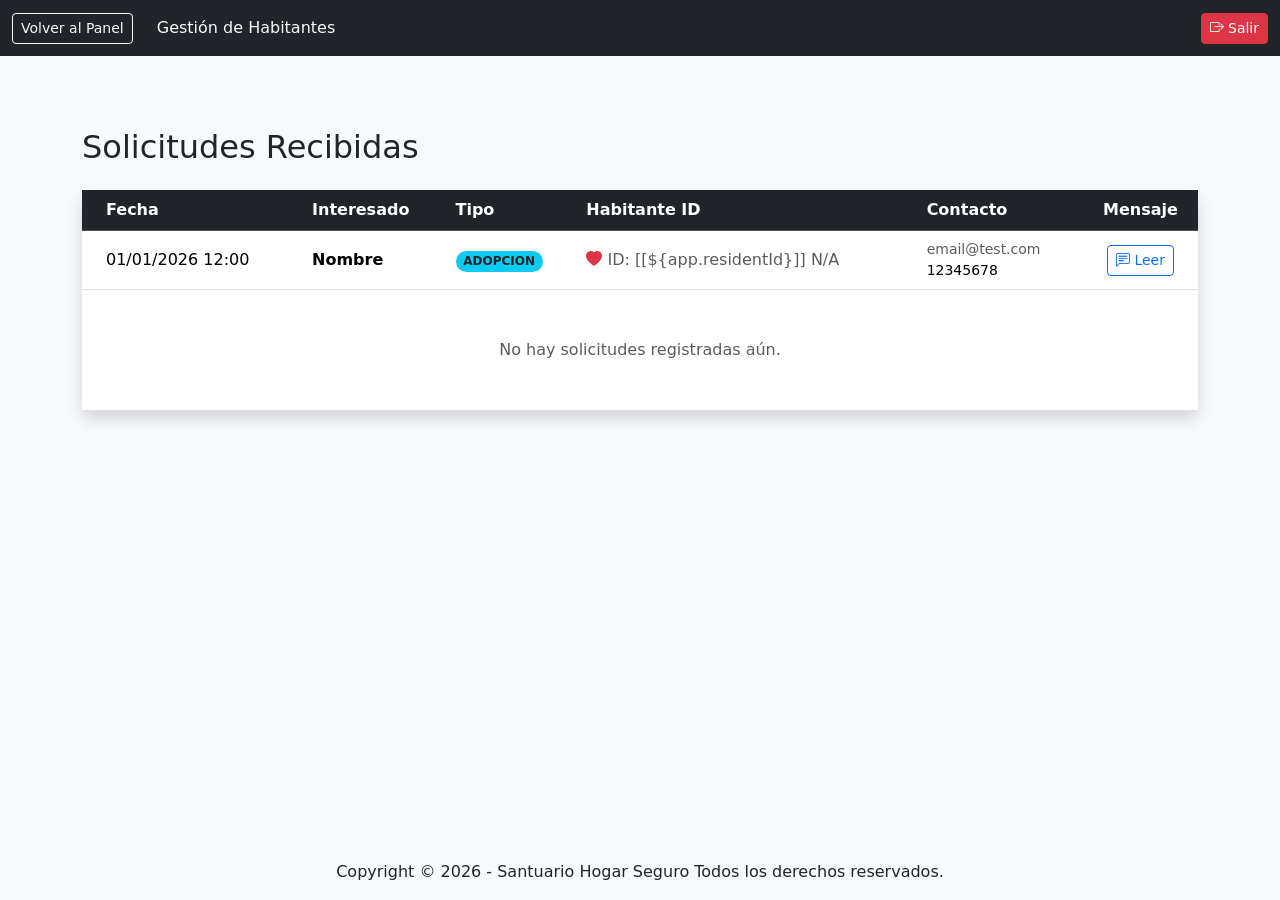
<file: src/main/resources/templates/admin/admin-solicitudes.html>
<!DOCTYPE html> <!--Estructura html 5-->
<html lang="es"
      xmlns:th="http://www.thymeleaf.org"
      xmlns:sec="http://www.thymeleaf.org/extras/spring-security">

<head>
    <!--meta tags-->
    <meta charset="UTF-8">
    <meta name="viewport" content="width=device-width, initial-scale=1.0">
    <!--título-->
    <title>Solicitudes - Admin Hogar Seguro</title>
    <!--meta descripción-->
    <meta name="description" content="Panel administrativo para gestionar y revisar solicitudes de ayuda del santuario, como amadrinamientos, adopciones y voluntariado, de forma organizada y segura.">
     <!--favicon-->
    <link rel="icon" type="image/png" th:href="@{/favicon/favicon-96x96.png}" sizes="96x96" />
    <link rel="icon" type="image/svg+xml" th:href="@{/favicon/favicon.svg}" />
    <link rel="shortcut icon" th:href="@{/favicon/favicon.ico}" />
    <link rel="apple-touch-icon" sizes="180x180" th:href="@{/favicon/apple-touch-icon.png}" />
    <link rel="manifest" th:href="@{/favicon/site.webmanifest}" />
    <!--Tipografías-->
    <link rel="preconnect" href="https://fonts.googleapis.com">
    <link rel="preconnect" href="https://fonts.gstatic.com" crossorigin>
    <link href="https://fonts.googleapis.com/css2?family=Signika:wght@300..700&display=swap" rel="stylesheet">
    <link href="https://fonts.googleapis.com/css2?family=Open+Sans:ital,wght@0,300..800;1,300..800&display=swap"
        rel="stylesheet">
    <!--hoja de estilos bootstrap-->
    <link href="https://cdn.jsdelivr.net/npm/bootstrap@5.3.3/dist/css/bootstrap.min.css" rel="stylesheet"
        integrity="sha384-QWTKZyjpPEjISv5WaRU9OFeRpok6YctnYmDr5pNlyT2bRjXh0JMhjY6hW+ALEwIH" crossorigin="anonymous">
    <!--biblioteca iconos bootsrap-->
    <link rel="stylesheet" href="https://cdn.jsdelivr.net/npm/bootstrap-icons@1.11.3/font/bootstrap-icons.min.css">
    <!--hoja de estilos css-->
    <link rel="stylesheet" th:href="@{/css/style.css}">
</head>


<body class="bg-light d-flex flex-column min-vh-100">

    <!--nav-->
    <nav class="navbar navbar-dark bg-dark mb-4 sticky-top z-3">
        <div class="container-fluid d-flex justify-content-between align-items-center">
            <div class="d-flex align-items-center">
                <a th:href="@{/admin}" class="btn btn-outline-light btn-sm me-2">Volver al Panel</a>
                <span class="navbar-text text-light ms-3">Gestión de Habitantes</span>
            </div>

            <div class="d-flex align-items-center flex-nowrap">
                <form th:action="@{/logout}" method="post" class="m-0">
                    <button type="submit" class="btn btn-danger btn-sm">
                        <i class="bi bi-box-arrow-right"></i> Salir
                    </button>
                </form>
            </div>
        </div>
    </nav>
    


    <div class="container mb-5 flex-grow-1">
        <h2 class="mb-4 mt-5 pb-0">Solicitudes Recibidas</h2>

        <div class="card shadow border-0">
            <div class="card-body p-0">
                <div class="table-responsive">

                    <!--applications table-->
                    <table class="table table-hover align-middle mb-0">
                        <thead class="table-dark">
                            <tr>
                                <th class="ps-4">Fecha</th>
                                <th>Interesado</th>
                                <th>Tipo</th>
                                <th>Habitante ID</th>
                                <th>Contacto</th>
                                <th class="text-center">Mensaje</th>
                            </tr>
                        </thead>

                        <tbody>
                            <tr th:each="app : ${applications}">
                                <td class="ps-4" th:text="${#temporals.format(app.createdAt, 'dd/MM/yyyy HH:mm')}">01/01/2026 12:00</td>
                                <td>
                                    <strong th:text="${app.name}">Nombre</strong>
                                </td>
                                <td>
                                    <span class="badge rounded-pill bg-info text-dark" th:text="${app.applicationType}">ADOPCION</span>
                                </td>
                                <td>
                                    <span th:if="${app.residentId != null}" class="text-muted">
                                        <i class="bi bi-heart-fill text-danger"></i> ID: [[${app.residentId}]]
                                    </span>
                                    <span th:unless="${app.residentId != null}" class="text-muted">N/A</span>
                                </td>
                                <td>
                                    <div class="small text-muted" th:text="${app.email}">email@test.com</div>
                                    <div class="small" th:text="${app.phoneNumber}">12345678</div>
                                </td>
                                <td class="text-center">
                                    <button class="btn btn-sm btn-outline-primary" 
                                            type="button"
                                            th:data-msg="${app.message}"
                                            onclick="alert('Mensaje: ' + this.dataset.msg)">
                                        <i class="bi bi-chat-left-text"></i> Leer
                                    </button>
                                </td>
                            </tr>

                            <tr th:if="${#lists.isEmpty(applications)}">
                                <td colspan="6" class="text-center py-5 text-muted">
                                    No hay solicitudes registradas aún.
                                </td>
                            </tr>
                        </tbody>
                    </table>


                </div>
            </div>
        </div>


    </div>



<!--footer-->
    <footer class="mt-auto">
        <div class="container">
            <div class="row justify-content-center">
            <div class="row justify-content-center text-center">
                <div class="col-9 col-md-8 copy">
                    <p>Copyright © 2026 - Santuario Hogar Seguro Todos los derechos reservados.</p>
                </div>
            </div>
        </div>
    </footer>


</body>

</html>
</file>
